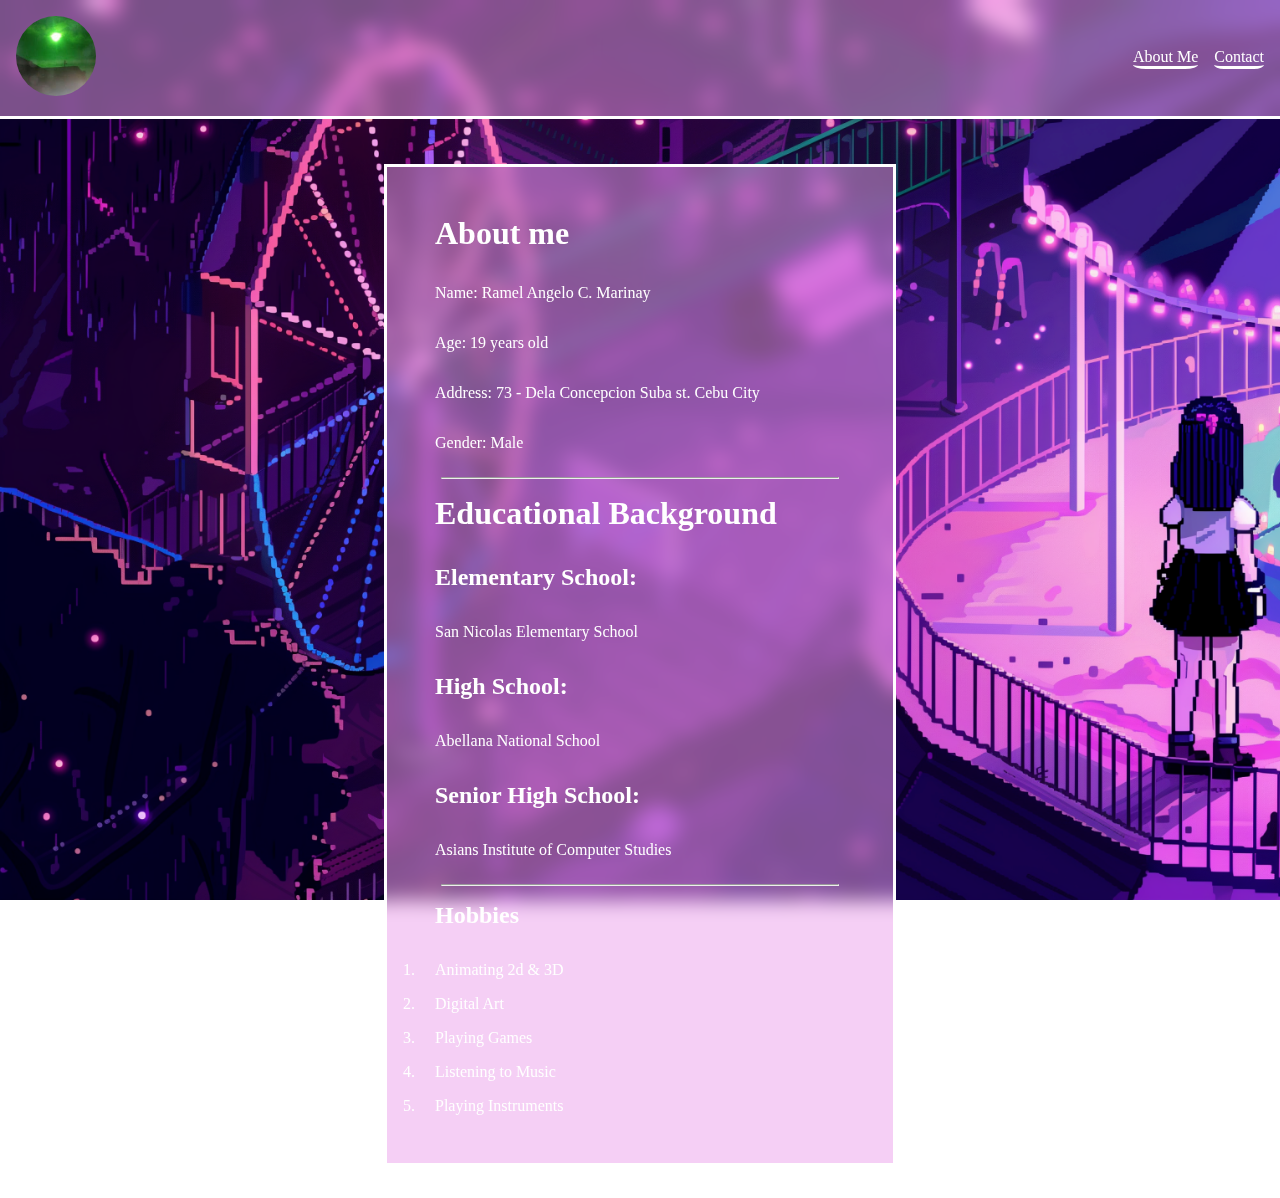
<file: aboutMe.html>
<!DOCTYPE html>
<html lang="en">

<head>
    <meta charset="UTF-8">
    <meta name="viewport" content="width=device-width, initial-scale=1.0">
    <link rel="stylesheet" href="css/navLinks.css">
    <link rel="icon" type="image/x-icon" href="Images/Greensun.ico">
    <title>About Me</title>
</head>

<body background="Background.png">
    <header>
        <a href="index.html"> <img src="Images/Greensun.jpg" alt="Logo"> </a>
        <nav>
            <a href="aboutMe.html">About Me</a>
            <a href="">Contact</a>
        </nav>
    </header>
    <div class="mainInterface">
        <div class="container">
            <div class="myBiography">
                <h1> About me </h1>
                <p>Name: Ramel Angelo C. Marinay</p>
                <p>Age: 19 years old </p>
                <p>Address: 73 - Dela Concepcion Suba st. Cebu City</p>
                <p> Gender: Male </p>
                <hr>

                <h1> Educational Background </h1>
                <h2> Elementary School: </h2>
                <p> San Nicolas Elementary School</p>
                <h2> High School: </h2>
                <p> Abellana National School </p>
                <h2> Senior High School: </h2>
                <p> Asians Institute of Computer Studies </p>

                <hr>
                <h2> Hobbies </h2>
                <ol>
                    <li>
                        <p> Animating 2d & 3D</p>
                    </li>
                    <li>
                        <p> Digital Art </p>
                    </li>
                    <li>
                        <p> Playing Games </p>
                    </li>
                    <li>
                        <p> Listening to Music </p>
                    </li>
                    <li>
                        <p> Playing Instruments </p>
                    </li>
                </ol>

            </div>
        </div>
    </div>
</body>

</html>
</file>
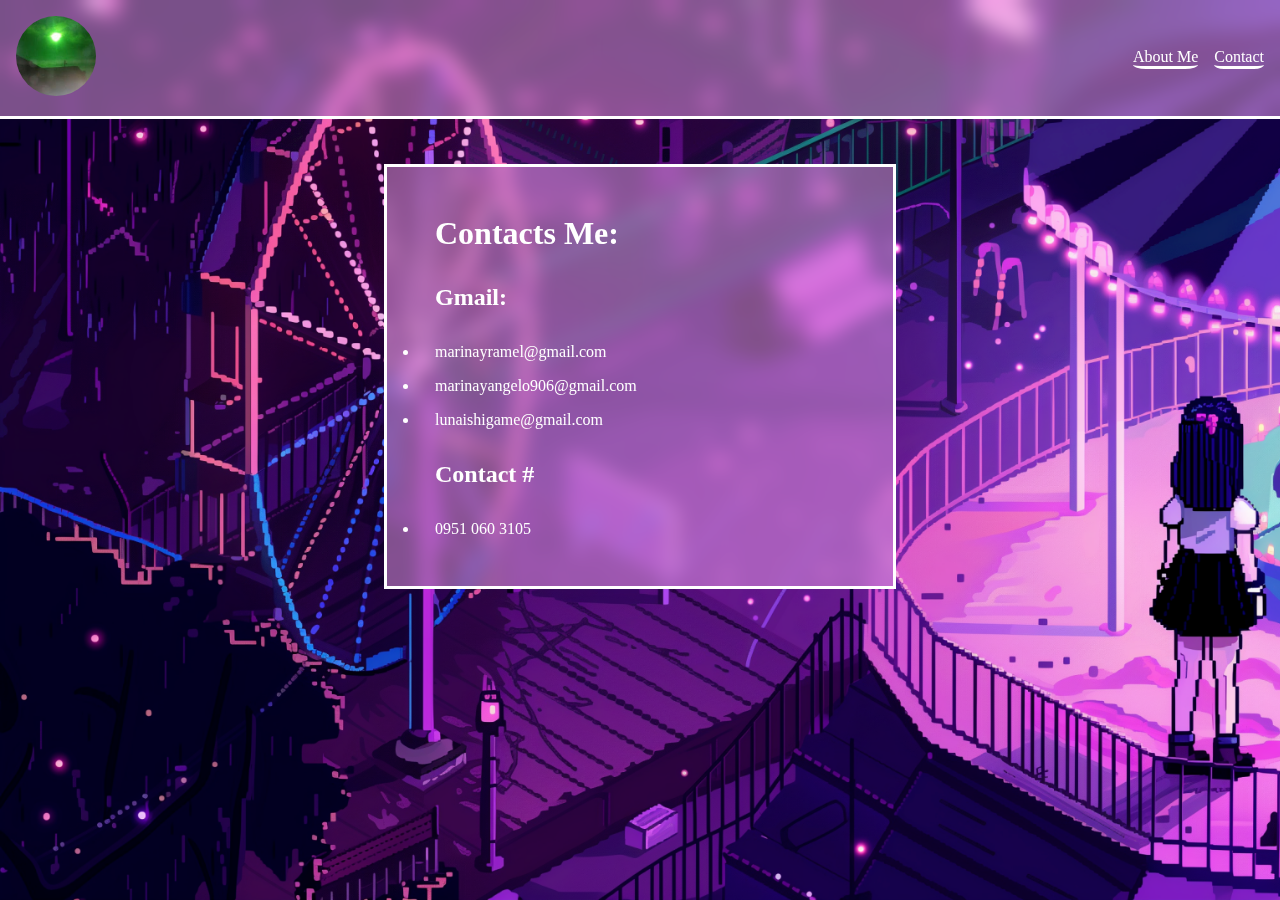
<file: contact.html>
<!DOCTYPE html>
<html lang="en">

<head>
    <meta charset="UTF-8">
    <meta name="viewport" content="width=device-width, initial-scale=1.0">
    <link rel="stylesheet" href="css/navLinks.css">
    <link rel="icon" type="image/x-icon" href="Images/Greensun.ico">
    <title>Contact</title>
</head>

<body background="Background.png">
    <header>
        <a href="index.html"> <img src="Images/Greensun.jpg" alt="Logo"> </a>
        <nav>
            <a href="aboutMe.html">About Me</a>
            <a href="">Contact</a>
        </nav>
    </header>
    <div class="mainInterface">
        <div class="container">
            <div class="myContact">
                <h1>Contacts Me:</h1>
                <h2>Gmail:</h2>
                <ul>
                    <li> <p>marinayramel&commat;gmail.com</p></li>
                    <li> <p>marinayangelo906&commat;gmail.com</p></li>
                    <li> <p>lunaishigame&commat;gmail.com</p></li>
                </ul>
                <h2>Contact &num;</h2>
                <ul>
                    <li><p>0951 060 3105</p></li>
                </ul>
                
               
            </div>
        </div>
    </div>
</body>

</html>
</file>
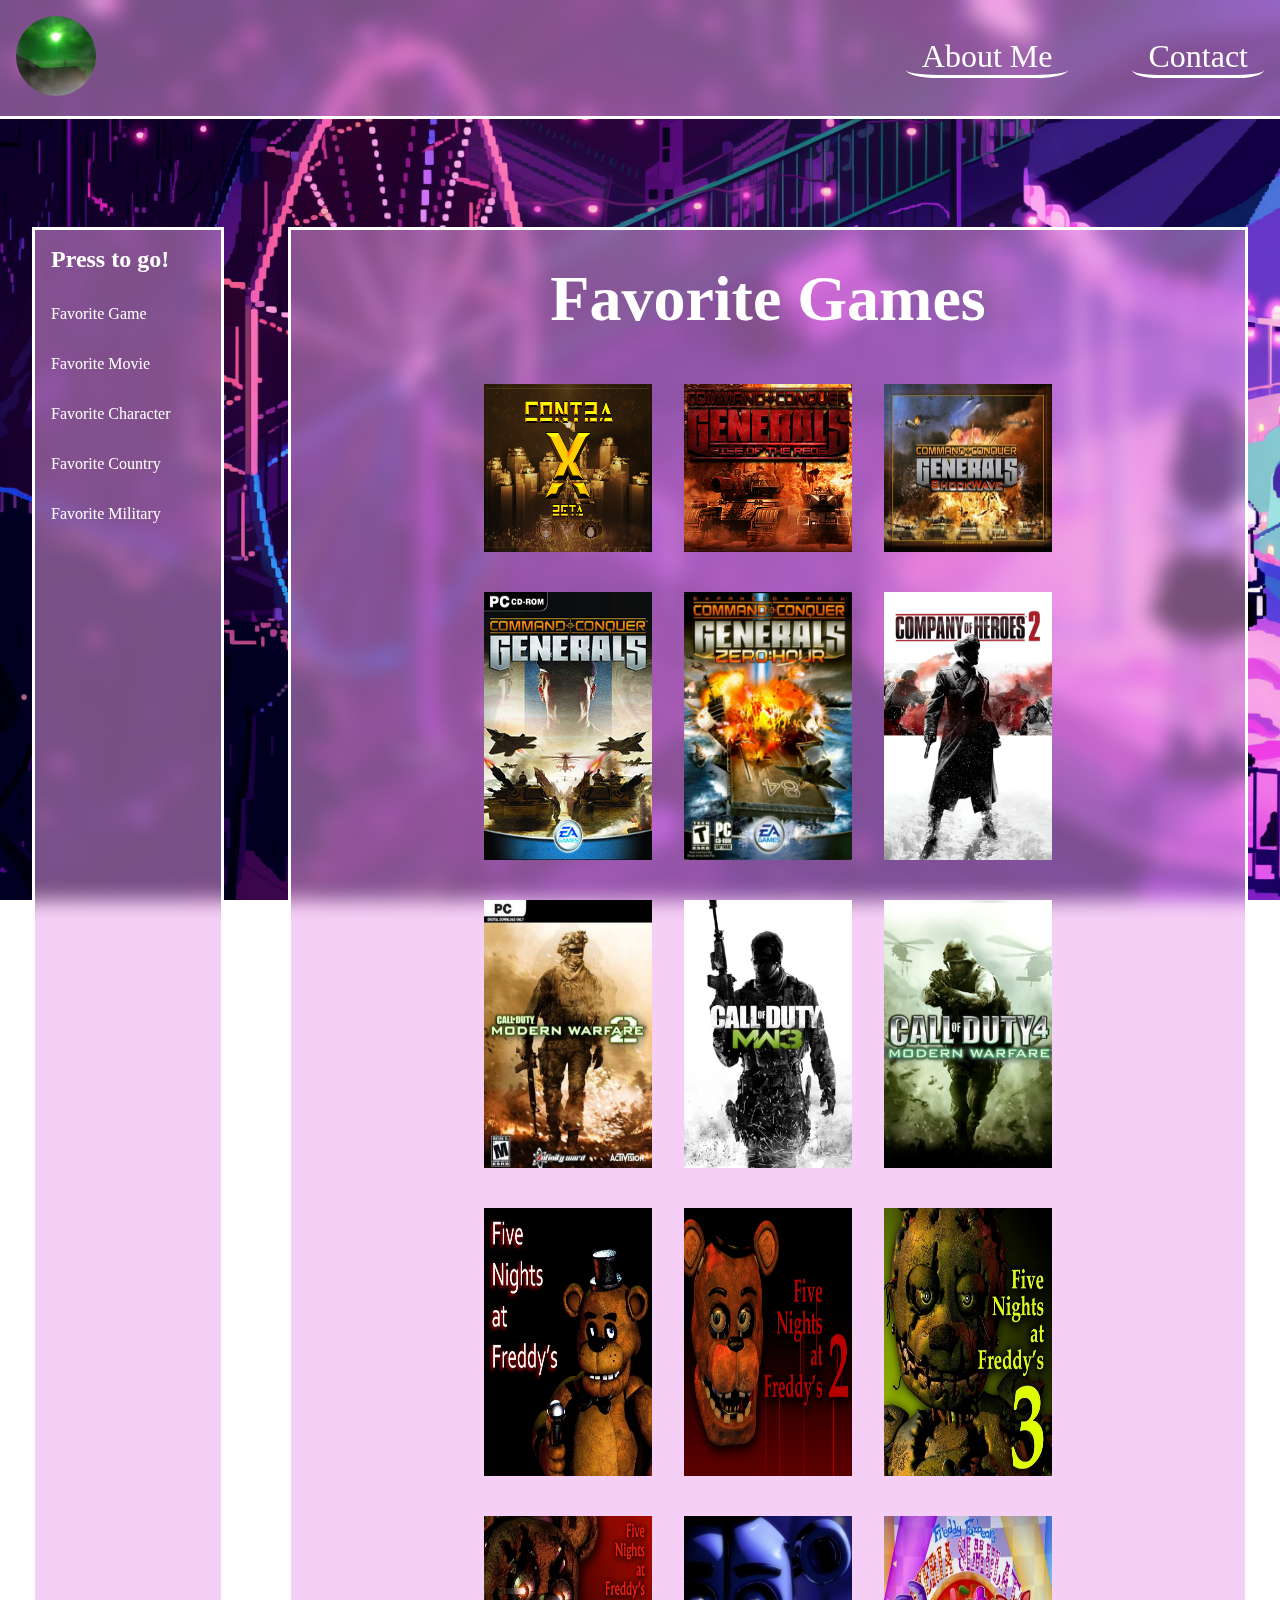
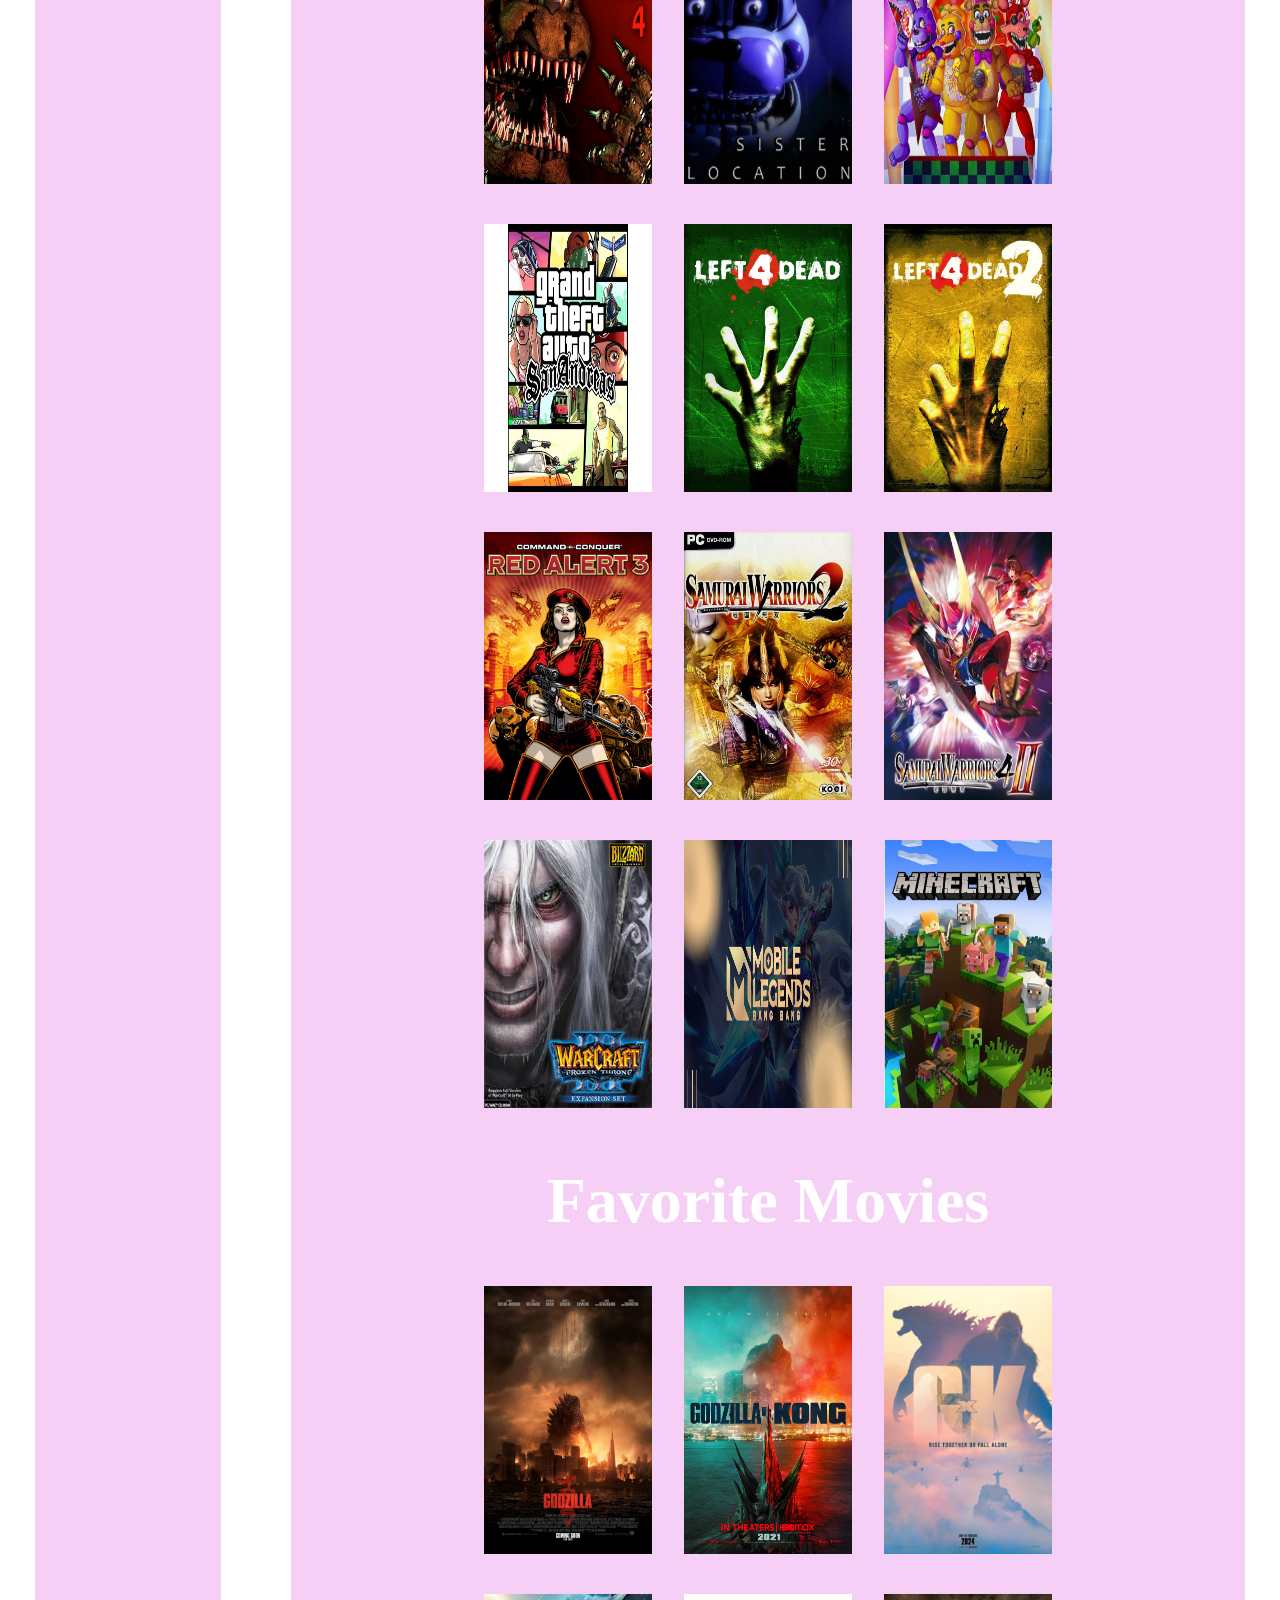
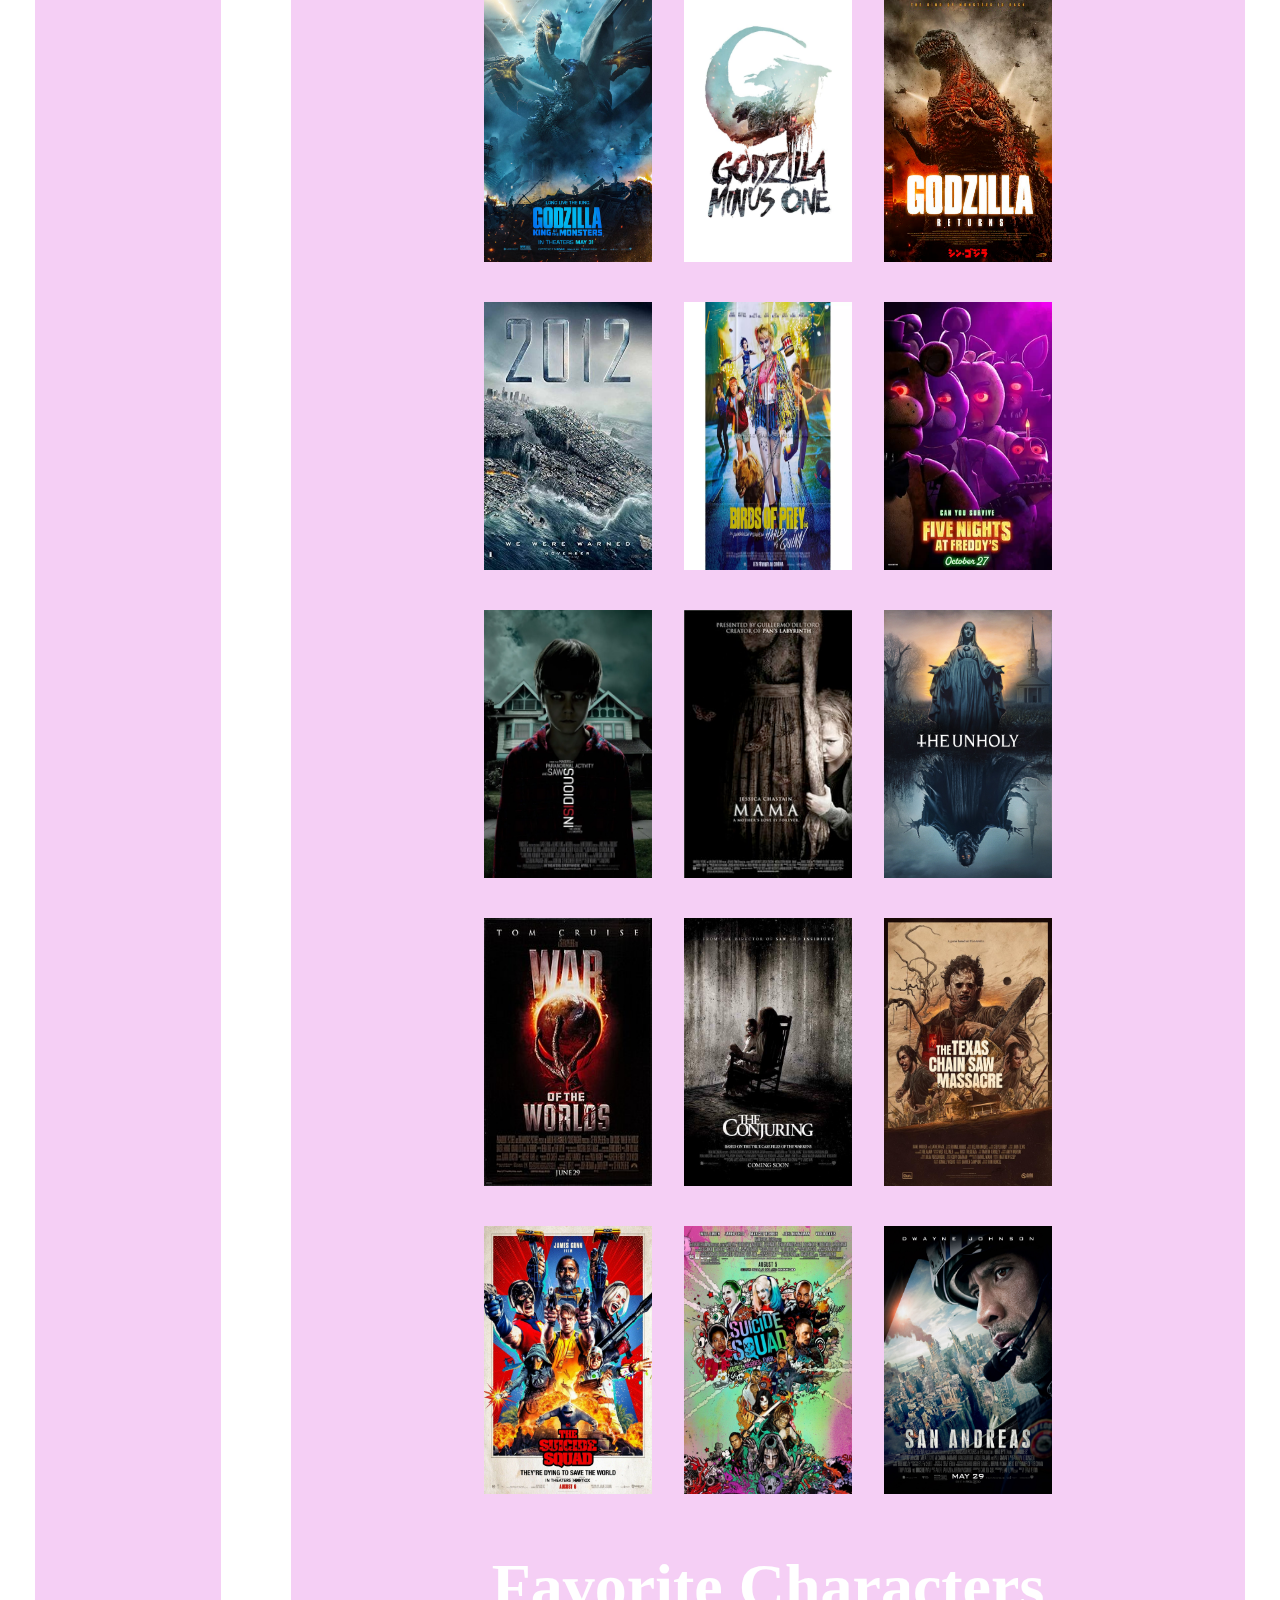
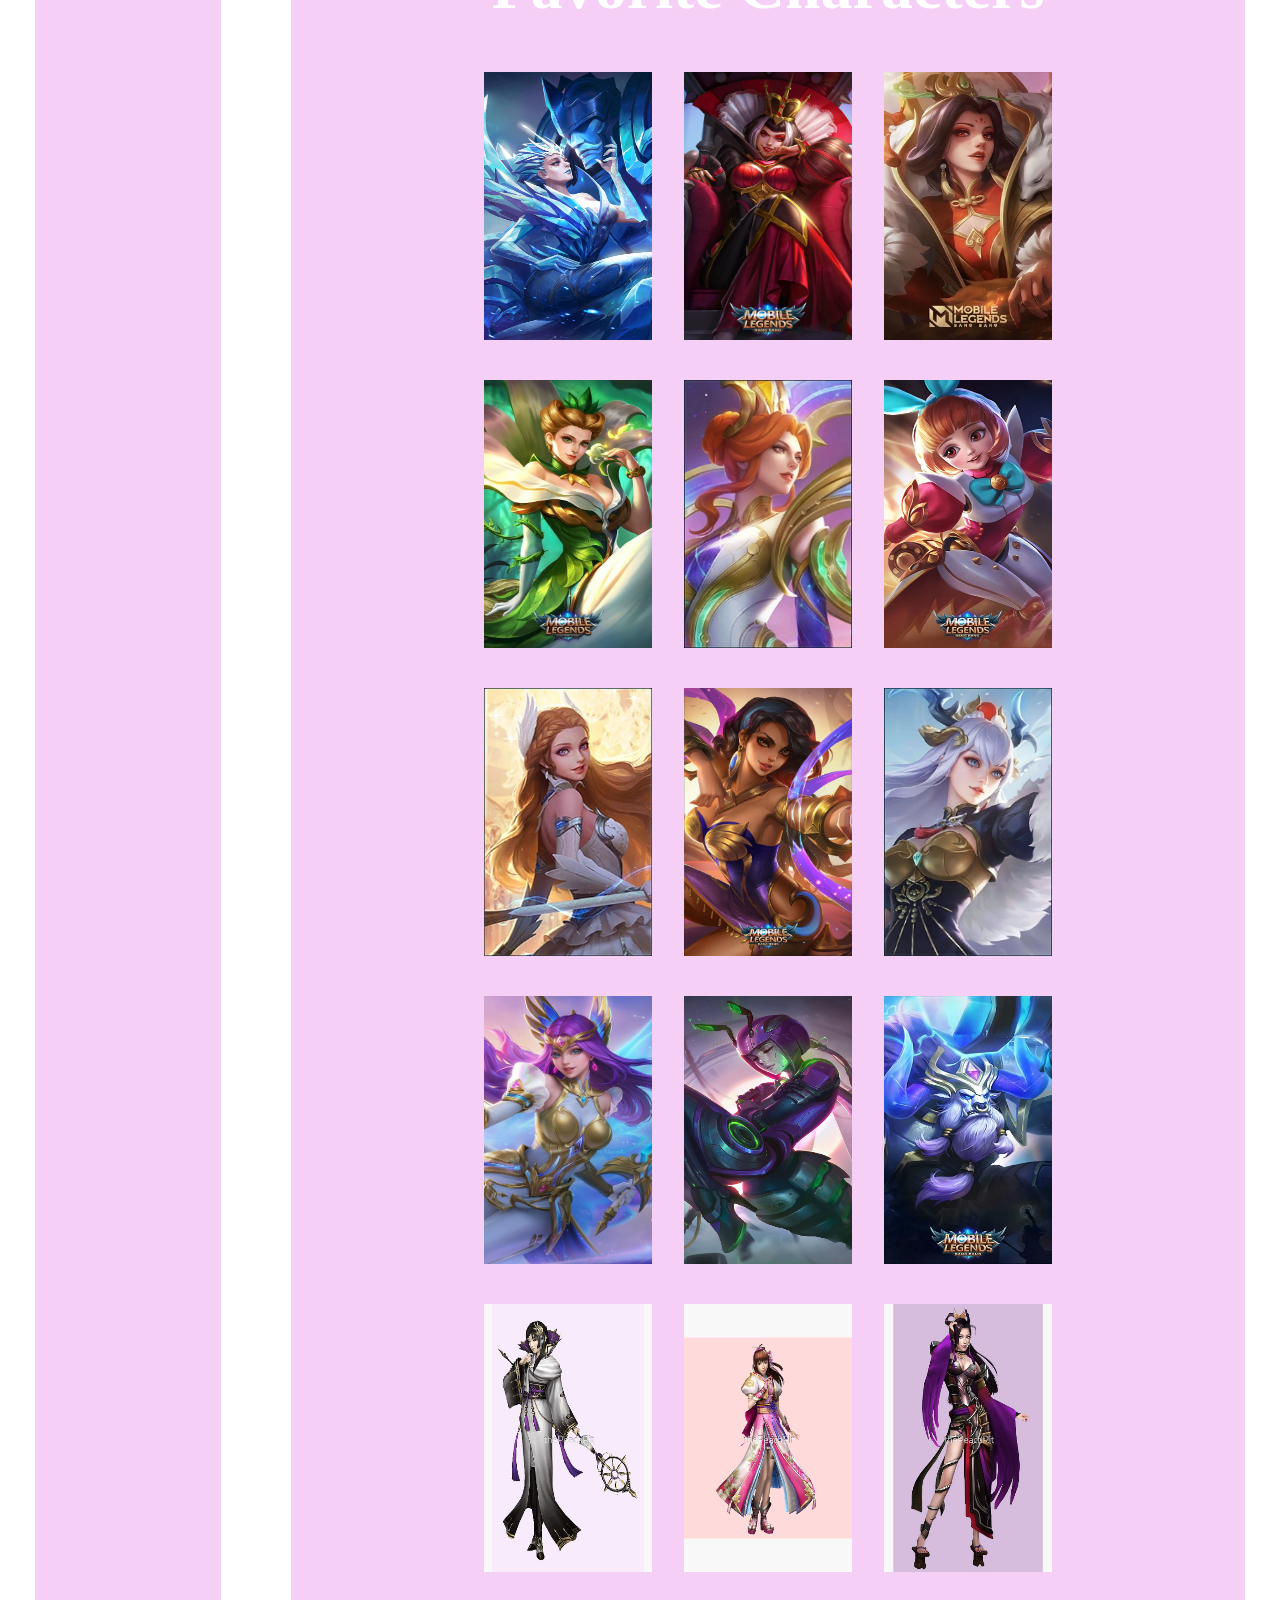
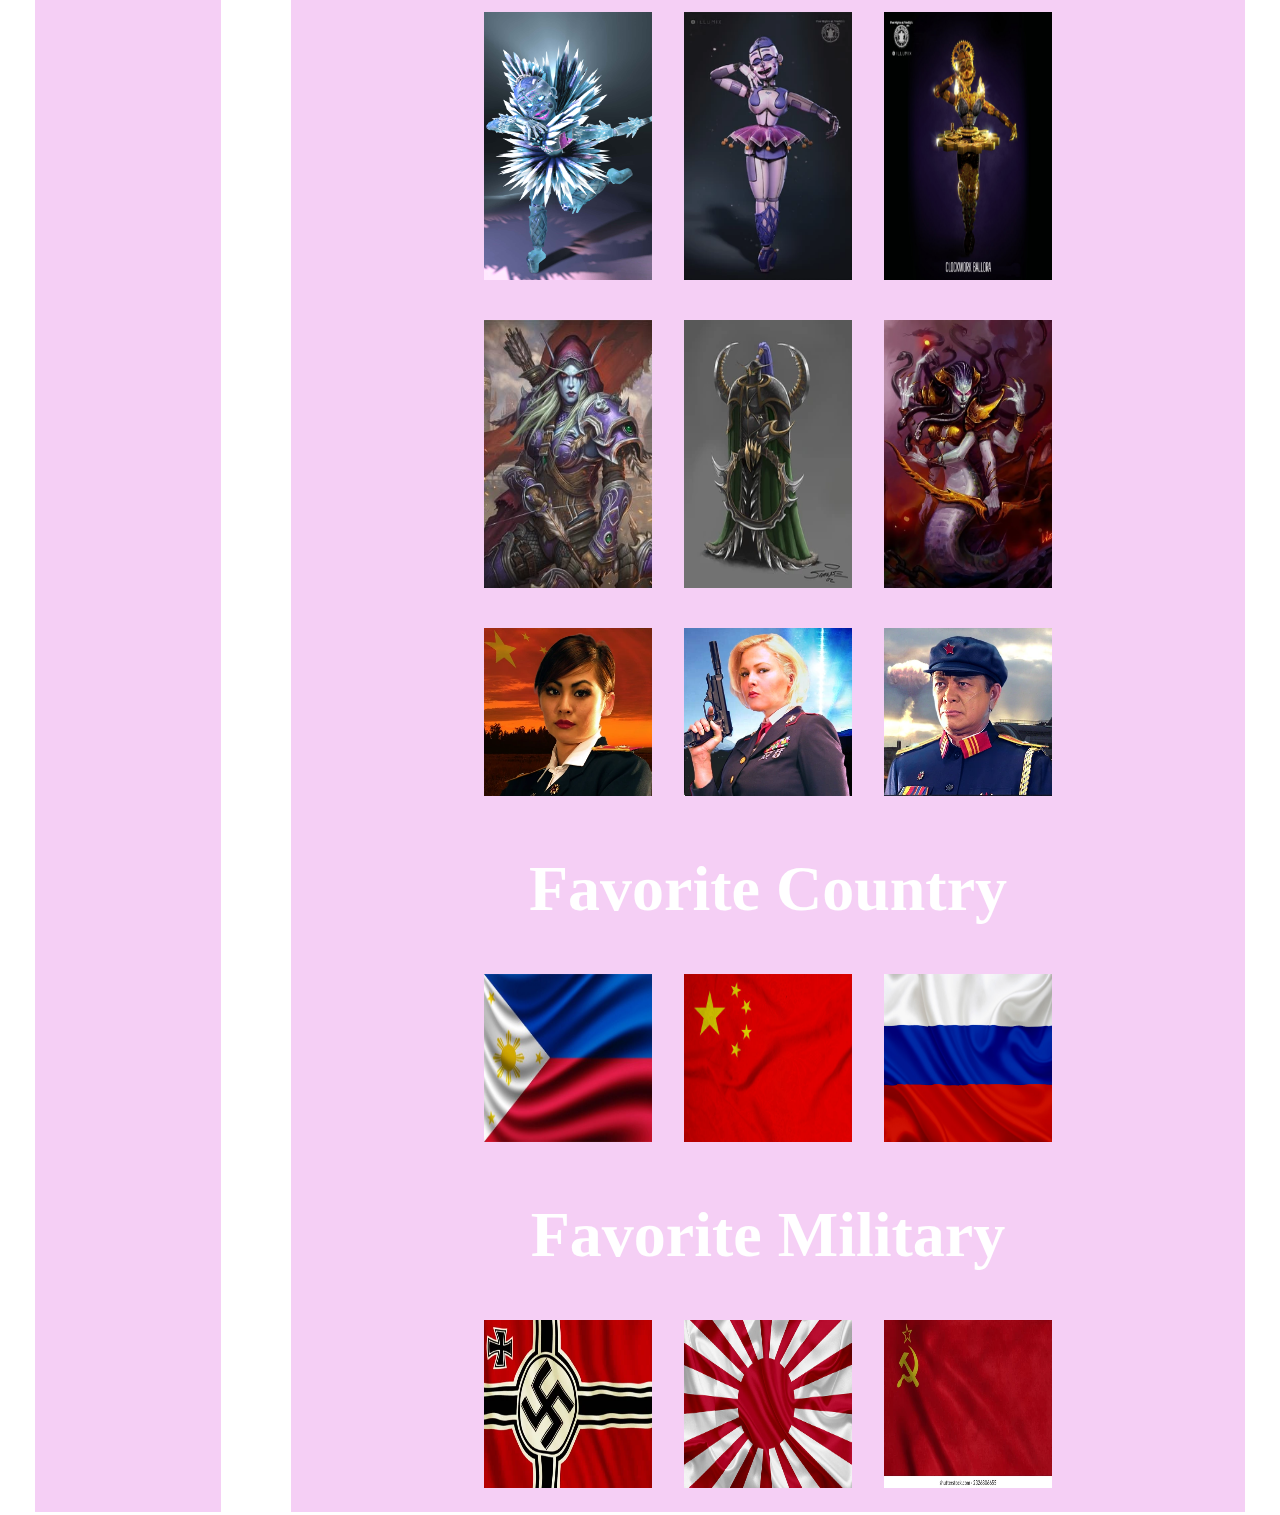
<file: favoritePage.html>
<!DOCTYPE html>
<html lang="en">

<head>
        <meta charset="UTF-8">
        <meta name="viewport" content="width=device-width, initial-scale=1.0">
        <link rel="stylesheet" href="css/favoritePage.css">
        <link rel="icon" type="image/x-icon" href="Images/Greensun.ico">
        <title>Favorite</title>
</head>

<body background="Background.png">
        <header>
                <a href="index.html"> <img src="Images/Greensun.jpg" alt="Logo"> </a>
                <nav>
                        <a href="aboutMe.html">About Me</a>
                        <a href="contact.html">Contact</a>
                </nav>
        </header>
        <div class="interface">
                <div class="container">
                        <div class="stick">
                                <h2> Press to go! </h2>
                                <ol>
                                        <li> <a href="#favGame">Favorite Game </a> </li>
                                        <li> <a href="#favMovie">Favorite Movie </a> </li>
                                        <li> <a href="#favCharacter">Favorite Character </a> </li>
                                        <li> <a href="#favCountry">Favorite Country </a> </li>
                                        <li> <a href="#favMilitary">Favorite Military </a> </li>
                                </ol>
                        </div>
                </div>
                <div class="container2">
                        <h1 id="favGame">Favorite Games</h1>
                        <div class="favGames">
                                <div class="pic">
                                        <a href="https://www.moddb.com/mods/contra"> <img
                                                        src="Images/Games/C&Ccontra.jpg" width="200px" height="200px">
                                        </a>
                                        <a href="https://generalsrotr.fandom.com/wiki/Rise_of_the_Reds_Wiki"> <img
                                                        src="Images/Games/C&Crotr.jpg" width="200px" height="200px">
                                        </a>
                                        <a href="https://www.moddb.com/mods/cc-shockwave"> <img
                                                        src="Images/Games/C&Cshockwave.png" width="200px"
                                                        height="200px"> </a>
                                </div>
                                <div class="pic">
                                        <a href="https://en.wikipedia.org/wiki/Command_%26_Conquer:_Generals"> <img
                                                        src="Images/Games/C&CGenerals.jpg" width="200px" height="300px">
                                        </a>
                                        <a href="https://cnc.fandom.com/wiki/Command_%26_Conquer:_Generals_-_Zero_Hour">
                                                <img src="Images/Games/C&Czh.jpg" width="200px" height="300px"> </a>
                                        <a href="https://en.wikipedia.org/wiki/Company_of_Heroes_2"> <img
                                                        src="Images/Games/COH2.jpg" width="200px" height="300px"> </a>
                                </div>
                                <div class="pic">
                                        <a href="https://en.wikipedia.org/wiki/Call_of_Duty:_Modern_Warfare_2"> <img
                                                        src="Images/Games/CODMW2.jpg" width="200px" height="300px"> </a>
                                        <a href="https://en.wikipedia.org/wiki/Call_of_Duty:_Modern_Warfare_3"> <img
                                                        src="Images/Games/CODMW3.png" width="200px" height="300px"> </a>
                                        <a href="https://en.wikipedia.org/wiki/Call_of_Duty_4:_Modern_Warfare"> <img
                                                        src="Images/Games/CODMW4.jpg" width="200px" height="300px"> </a>
                                </div>
                                <div class="pic">
                                        <a href="https://freddy-fazbears-pizza.fandom.com/wiki/Five_Nights_at_Freddy's">
                                                <img src="Images/Games/FNAF1.jpg" width="200px" height="300px"> </a>
                                        <a
                                                href="https://freddy-fazbears-pizza.fandom.com/wiki/Five_Nights_at_Freddy's_2">
                                                <img src="Images/Games/FNAF2.png" width="200px" height="300px"> </a>
                                        <a
                                                href="https://freddy-fazbears-pizza.fandom.com/wiki/Five_Nights_at_Freddy's_3">
                                                <img src="Images/Games/FNAF3.jpg" width="200px" height="300px"> </a>
                                </div>
                                <div class="pic">
                                        <a
                                                href="https://freddy-fazbears-pizza.fandom.com/wiki/Five_Nights_at_Freddy's_4">
                                                <img src="Images/Games/FNAF$.jpg" width="200px" height="300px"> </a>
                                        <a
                                                href="https://freddy-fazbears-pizza.fandom.com/wiki/Five_Nights_at_Freddy's:_Sister_Location">
                                                <img src="Images/Games/FNAF5.png" width="200px" height="300px"> </a>
                                        <a
                                                href="https://freddy-fazbears-pizza.fandom.com/wiki/Freddy_Fazbear's_Pizzeria_Simulator">
                                                <img src="Images/Games/FNAF6.png" width="200px" height="300px"> </a>
                                </div>
                                <div class="pic">
                                        <a href="https://www.rockstargames.com/games/sanandreas"> <img
                                                        src="Images/Games/GTASA.jpg" width="200px" height="300px"> </a>
                                        <a href="https://left4dead.fandom.com/wiki/Left_4_Dead"> <img
                                                        src="Images/Games/L4D.jpg" width="200px" height="300px"> </a>
                                        <a href="https://left4dead.fandom.com/wiki/Left_4_Dead_2"> <img
                                                        src="Images/Games/L4D2.jpg" width="200px" height="300px"> </a>
                                </div>
                                <div class="pic">
                                        <a
                                                href="https://www.ea.com/games/command-and-conquer/command-and-conquer-red-alert-3">
                                                <img src="Images/Games/RA3.jpg" width="200px" height="300px"> </a>
                                        <a href="https://koei.fandom.com/wiki/Samurai_Warriors_2"> <img
                                                        src="Images/Games/SW2.jpeg" width="200px" height="300px"> </a>
                                        <a href="https://koei.fandom.com/wiki/Samurai_Warriors_4-II"> <img
                                                        src="Images/Games/SW4.jpg" width="200px" height="300px"> </a>
                                </div>
                                <div class="pic">
                                        <a href="https://en.wikipedia.org/wiki/Warcraft_III:_The_Frozen_Throne"> <img
                                                        src="Images/Games/Warcraft3.jpg" width="200px" height="300px">
                                        </a>

                                        <a href="https://mobile-legends.fandom.com/wiki/MLBB_Wiki"> <img
                                                        src="Images/Games/MLBB.png" width="200px" height="300px"> </a>
                                        <a href="https://www.minecraft.net/"> <img src="Images/Games/MC.jpg"
                                                        width="200px" height="300px">
                                        </a>
                                </div>
                        </div>
                        <h1 id="favMovie">Favorite Movies</h1>
                        <div class="favMovie">
                                <div class="pic">
                                        <a href="https://en.wikipedia.org/wiki/Godzilla_(2014_film)"> <img
                                                        src="Images/Movies/Godzilla2014.png" width="200px"
                                                        height="300px"> </a>
                                        <a href="https://en.wikipedia.org/wiki/Godzilla_vs._Kong"> <img
                                                        src="Images/Movies/GodzillaGVK.png" width="200px"
                                                        height="300px"> </a>
                                        <a href="https://en.wikipedia.org/wiki/Godzilla_x_Kong:_The_New_Empire"> <img
                                                        src="Images/Movies/GodzillaGXK.jpg" width="200px"
                                                        height="300px"> </a>
                                </div>
                                <div class="pic">
                                        <a
                                                href="https://en.wikipedia.org/wiki/Godzilla:_King_of_the_Monsters_(2019_film)">
                                                <img src="Images/Movies/GodzillaKOTM.jpg" width="200px" height="300px">
                                        </a>
                                        <a href="https://en.wikipedia.org/wiki/Godzilla_Minus_One"> <img
                                                        src="Images/Movies/GodzillaMO.jpg" width="200px" height="300px">
                                        </a>
                                        <a href="https://en.wikipedia.org/wiki/Shin_Godzilla"> <img
                                                        src="Images/Movies/ShinGodzilla.jpg" width="200px"
                                                        height="300px"> </a>
                                </div>
                                <div class="pic">
                                        <a href="https://en.wikipedia.org/wiki/2012_(film)"> <img
                                                        src="Images/Movies/2012.jpg" width="200px" height="300px"> </a>
                                        <a href="https://en.wikipedia.org/wiki/Birds_of_Prey_(2020_film)"> <img
                                                        src="Images/Movies/BOP.png" width="200px" height="300px"> </a>
                                        <a href="https://en.wikipedia.org/wiki/Five_Nights_at_Freddy's_(film)"> <img
                                                        src="Images/Movies/FNAFMovie.png" width="200px" height="300px">
                                        </a>
                                </div>
                                <div class="pic">
                                        <a href="https://en.wikipedia.org/wiki/Insidious_(film_series)"> <img
                                                        src="Images/Movies/Insidious.png" width="200px" height="300px">
                                        </a>
                                        <a href="https://en.wikipedia.org/wiki/Mama_(2013_film)"> <img
                                                        src="Images/Movies/Mama.jpg" width="200px" height="300px"> </a>
                                        <a href="https://en.wikipedia.org/wiki/The_Unholy_(2021_film)"> <img
                                                        src="Images/Movies/theUnholy.jpg" width="200px" height="300px">
                                        </a>
                                </div>
                                <div class="pic">
                                        <a href="https://en.wikipedia.org/wiki/War_of_the_Worlds_(2005_film)"> <img
                                                        src="Images/Movies/Wotw.jpg" width="200px" height="300px"> </a>
                                        <a href="https://en.wikipedia.org/wiki/The_Conjuring"> <img
                                                        src="Images/Movies/TheConjuring.jpg" width="200px"
                                                        height="300px"> </a>
                                        <a href="https://en.wikipedia.org/wiki/The_Texas_Chain_Saw_Massacre"> <img
                                                        src="Images/Movies/TexasCM.jpg" width="200px" height="300px">
                                        </a>
                                </div>
                                <div class="pic">
                                        <a href="https://en.wikipedia.org/wiki/The_Suicide_Squad_(film)"> <img
                                                        src="Images/Movies/SS2.jpg" width="200px" height="300px"> </a>
                                        <a href="https://en.wikipedia.org/wiki/The_Suicide_Squad_(film)"> <img
                                                        src="Images/Movies/SS.jpg" width="200px" height="300px"> </a>
                                        <a href="https://en.wikipedia.org/wiki/San_Andreas_(film)"> <img
                                                        src="Images/Movies/SA.jpg" width="200px" height="300px"> </a>
                                </div>
                        </div>
                        <h1 id="favCharacter">Favorite Characters</h1>
                        <div class="favCharacter">
                                <div class="pic">
                                        <a href="https://mobile-legends.fandom.com/wiki/Aurora/History"> <img
                                                        src="Images/Characters/Aurora.png" width="200px" height="300px">
                                        </a>
                                        <a href="https://mobile-legends.fandom.com/wiki/Aurora/Cosmetics"> <img
                                                        src="Images/Characters/AuroraHeartbreak.jpg" width="200px"
                                                        height="300px"> </a>
                                        <a href="https://mobile-legends.fandom.com/wiki/Aurora/Cosmetics"> <img
                                                        src="Images/Characters/AuroraLunar.png" width="200px"
                                                        height="300px"> </a>
                                </div>
                                <div class="pic">
                                        <a href="https://mobile-legends.fandom.com/wiki/Aurora/Cosmetics"> <img
                                                        src="Images/Characters/AuroraNt.jpg" width="200px"
                                                        height="300px"> </a>
                                        <a href="https://mobile-legends.fandom.com/wiki/Aurora/Cosmetics"> <img
                                                        src="Images/Characters/AuroraZodiac.png" width="200px"
                                                        height="300px"> </a>
                                        <a href="https://mobile-legends.fandom.com/wiki/Angela"> <img
                                                        src="Images/Characters/Angela.jpg" width="200px" height="300px">
                                        </a>
                                </div>
                                <div class="pic">
                                        <a href="https://mobile-legends.fandom.com/wiki/Odette"> <img
                                                        src="Images/Characters/Odette.png" width="200px" height="300px">
                                        </a>
                                        <a href="https://mobile-legends.fandom.com/wiki/Esmeralda"> <img
                                                        src="Images/Characters/esmeralda.jpg" width="200px"
                                                        height="300px"> </a>
                                        <a href="https://mobile-legends.fandom.com/wiki/Odette/Cosmetics"> <img
                                                        src="Images/Characters/odette create skin.png" width="200px"
                                                        height="300px"> </a>
                                </div>
                                <div class="pic">
                                        <a href="https://mobile-legends.fandom.com/wiki/Odette/Cosmetics"> <img
                                                        src="Images/Characters/Odette Zodiac.jpg" width="200px"
                                                        height="300px"> </a>
                                        <a href="https://mobile-legends.fandom.com/wiki/V.E.N.O.M."> <img
                                                        src="Images/Characters/Venom Angela.jpg" width="200px"
                                                        height="300px"> </a>
                                        <a href="https://mobile-legends.fandom.com/wiki/Minotaur/Cosmetics"> <img
                                                        src="Images/Characters/minotaur zodiac.jpg" width="200px"
                                                        height="300px"> </a>
                                </div>
                                <div class="pic">
                                        <a href="https://koei.fandom.com/wiki/Aya"> <img src="Images/Characters/aya.jpg"
                                                        width="200px" height="300px"> </a>
                                        <a href="https://koei.fandom.com/wiki/Oichi"> <img
                                                        src="Images/Characters/Oichi.png" width="200px" height="300px">
                                        </a>
                                        <a href="https://koei.fandom.com/wiki/N%C5%8D"> <img
                                                        src="Images/Characters/NoOda.jpg" width="200px" height="300px">
                                        </a>
                                </div>
                                <div class="pic">
                                        <a href="https://fnaf-ar.fandom.com/wiki/Arctic_Ballora"> <img
                                                        src="Images/Characters/ArticBallora.jpg" width="200px"
                                                        height="300px"> </a>
                                        <a
                                                href="https://five-nights-at-freddys-ar-special-delivery-wiki.fandom.com/wiki/Ballora">
                                                <img src="Images/Characters/Ballora.png" width="200px" height="300px">
                                        </a>
                                        <a href="https://triple-a-fazbear.fandom.com/wiki/Ballora"> <img
                                                        src="Images/Characters/BAlloracw.jpg" width="200px"
                                                        height="300px"> </a>
                                </div>
                                <div class="pic">
                                        <a href="https://wowpedia.fandom.com/wiki/Sylvanas_Windrunner"> <img
                                                        src="Images/Characters/sylvana.jpg" width="200px"
                                                        height="300px"> </a>
                                        <a href="https://wowpedia.fandom.com/wiki/Maiev_(Warcraft_III)"> <img
                                                        src="Images/Characters/maiev.png" width="200px" height="300px">
                                        </a>
                                        <a href="https://wowpedia.fandom.com/wiki/Lady_Vashj_(Warcraft_III)"> <img
                                                        src="Images/Characters/Lady_Vashj.png" width="200px"
                                                        height="300px"> </a>
                                </div>
                                <div class="pic">
                                        <a
                                                href="https://zerohourcontra.fandom.com/wiki/General_%22Tigress%22_Leiong_Leang">
                                                <img src="Images/Characters/Leang_Contra.png" width="200px"
                                                        height="200px"> </a>
                                        <a href="https://zerohourcontra.fandom.com/wiki/General_Alexis_Alexander"> <img
                                                        src="Images/Characters/GenZH_Alexis_Alexander.png" width="200px"
                                                        height="200px"> </a>
                                        <a href="https://zerohourcontra.fandom.com/wiki/General_Tsing_Shi_Tao"> <img
                                                        src="Images/Characters/GenZH_Tao_Mugshot.png" width="200px"
                                                        height="200px"> </a>
                                </div>
                        </div>
                        <h1 id="favCountry"> Favorite Country </h1>
                        <div class="pic">
                                <a href="https://en.wikipedia.org/wiki/Philippines"> <img
                                                src="Images/Country/Philippines.jpg" width="200px" height="200px"> </a>
                                <a href="https://en.wikipedia.org/wiki/China"> <img src="Images/Country/China.jpg"
                                                width="200px" height="200px">
                                </a>
                                <a href="https://en.wikipedia.org/wiki/Russia"> <img src="Images/Country/Russia.jpg"
                                                width="200px" height="200px">
                                </a>
                        </div>
                        <h1 id="favMilitary">Favorite Military</h1>
                        <div class="favMilitary">
                                <div class="pic">
                                        <a href="https://en.wikipedia.org/wiki/Nazi_Germany"> <img
                                                        src="Images/Country/Nazi.png" width="200px" height="200px"> </a>
                                        <a href="https://en.wikipedia.org/wiki/Rising_Sun_Flag"> <img
                                                        src="Images/Country/RisingSun.jpg" width="200px" height="200px">
                                        </a>
                                        <a href="https://en.wikipedia.org/wiki/Soviet_Union"> <img
                                                        src="Images/Country/USSR.png" width="200px" height="200px"> </a>
                                </div>
                        </div>
                </div>
        </div>

</body>

</html>
</file>
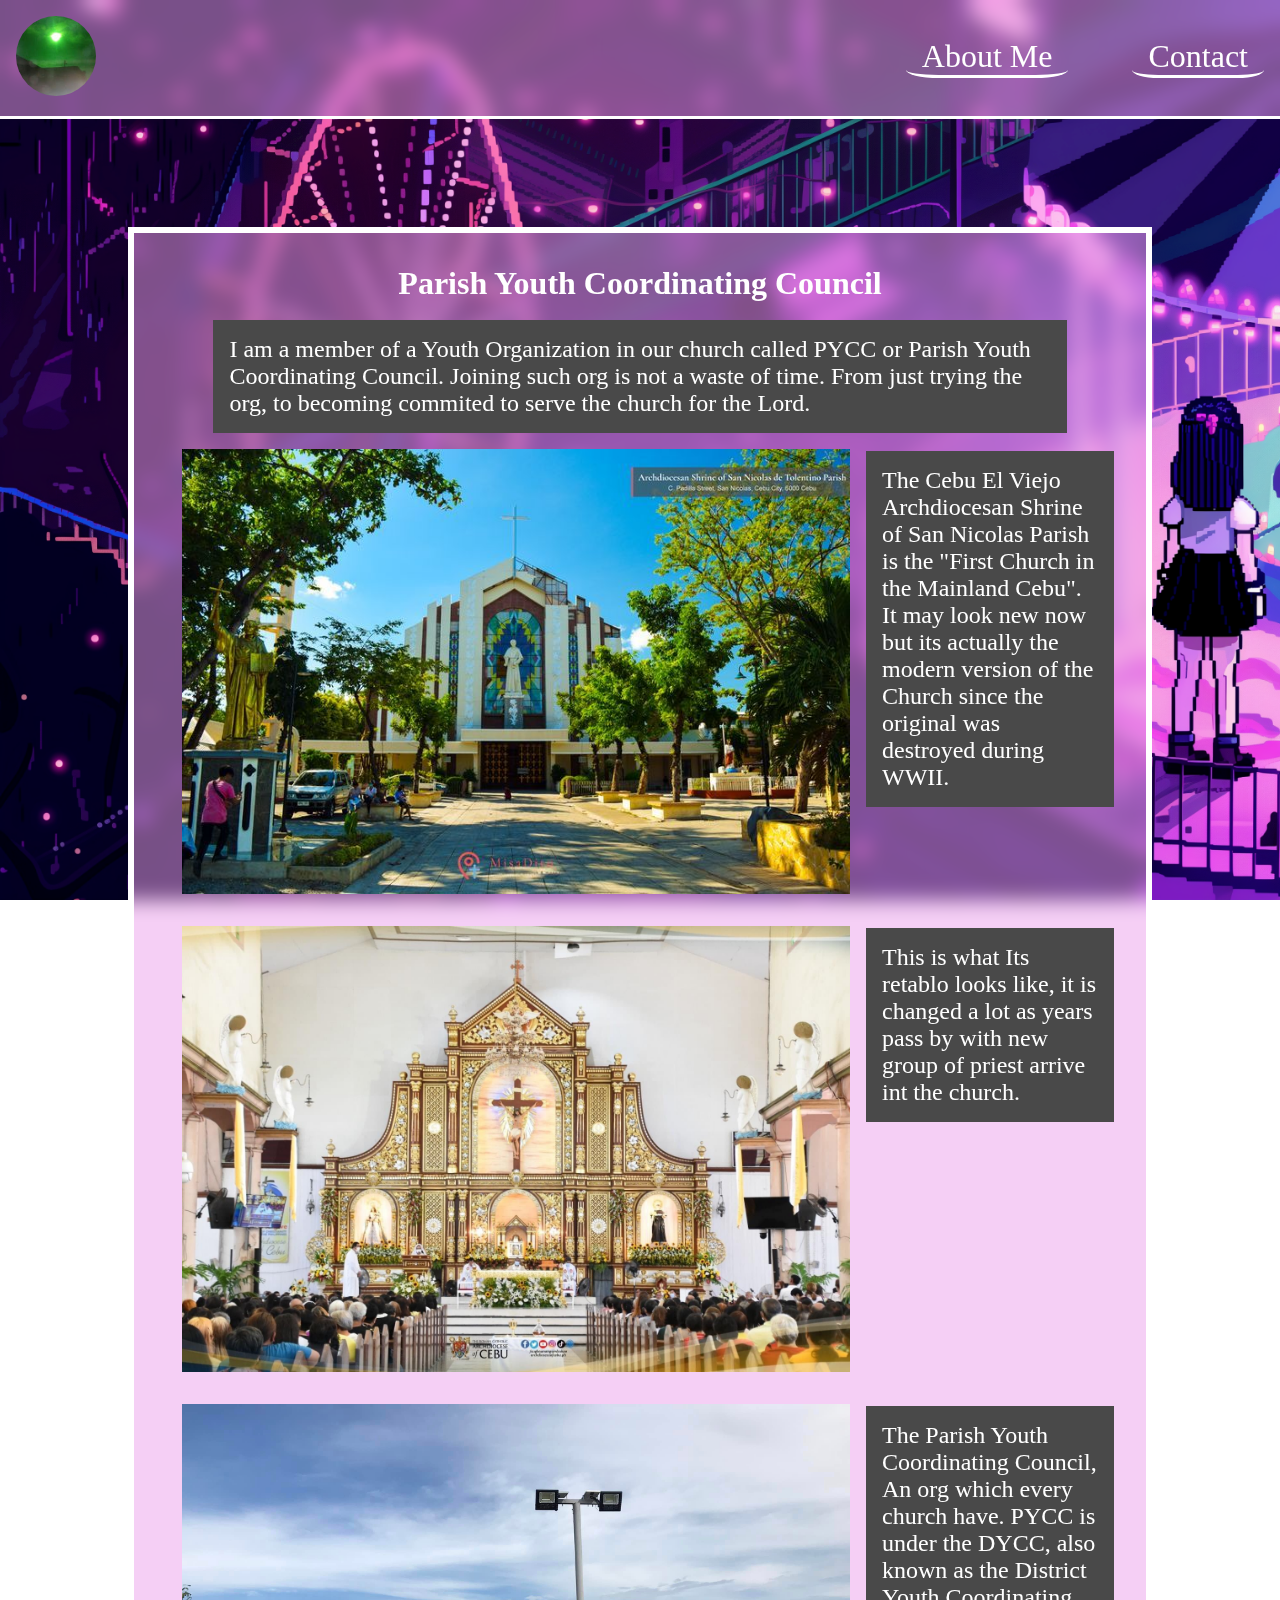
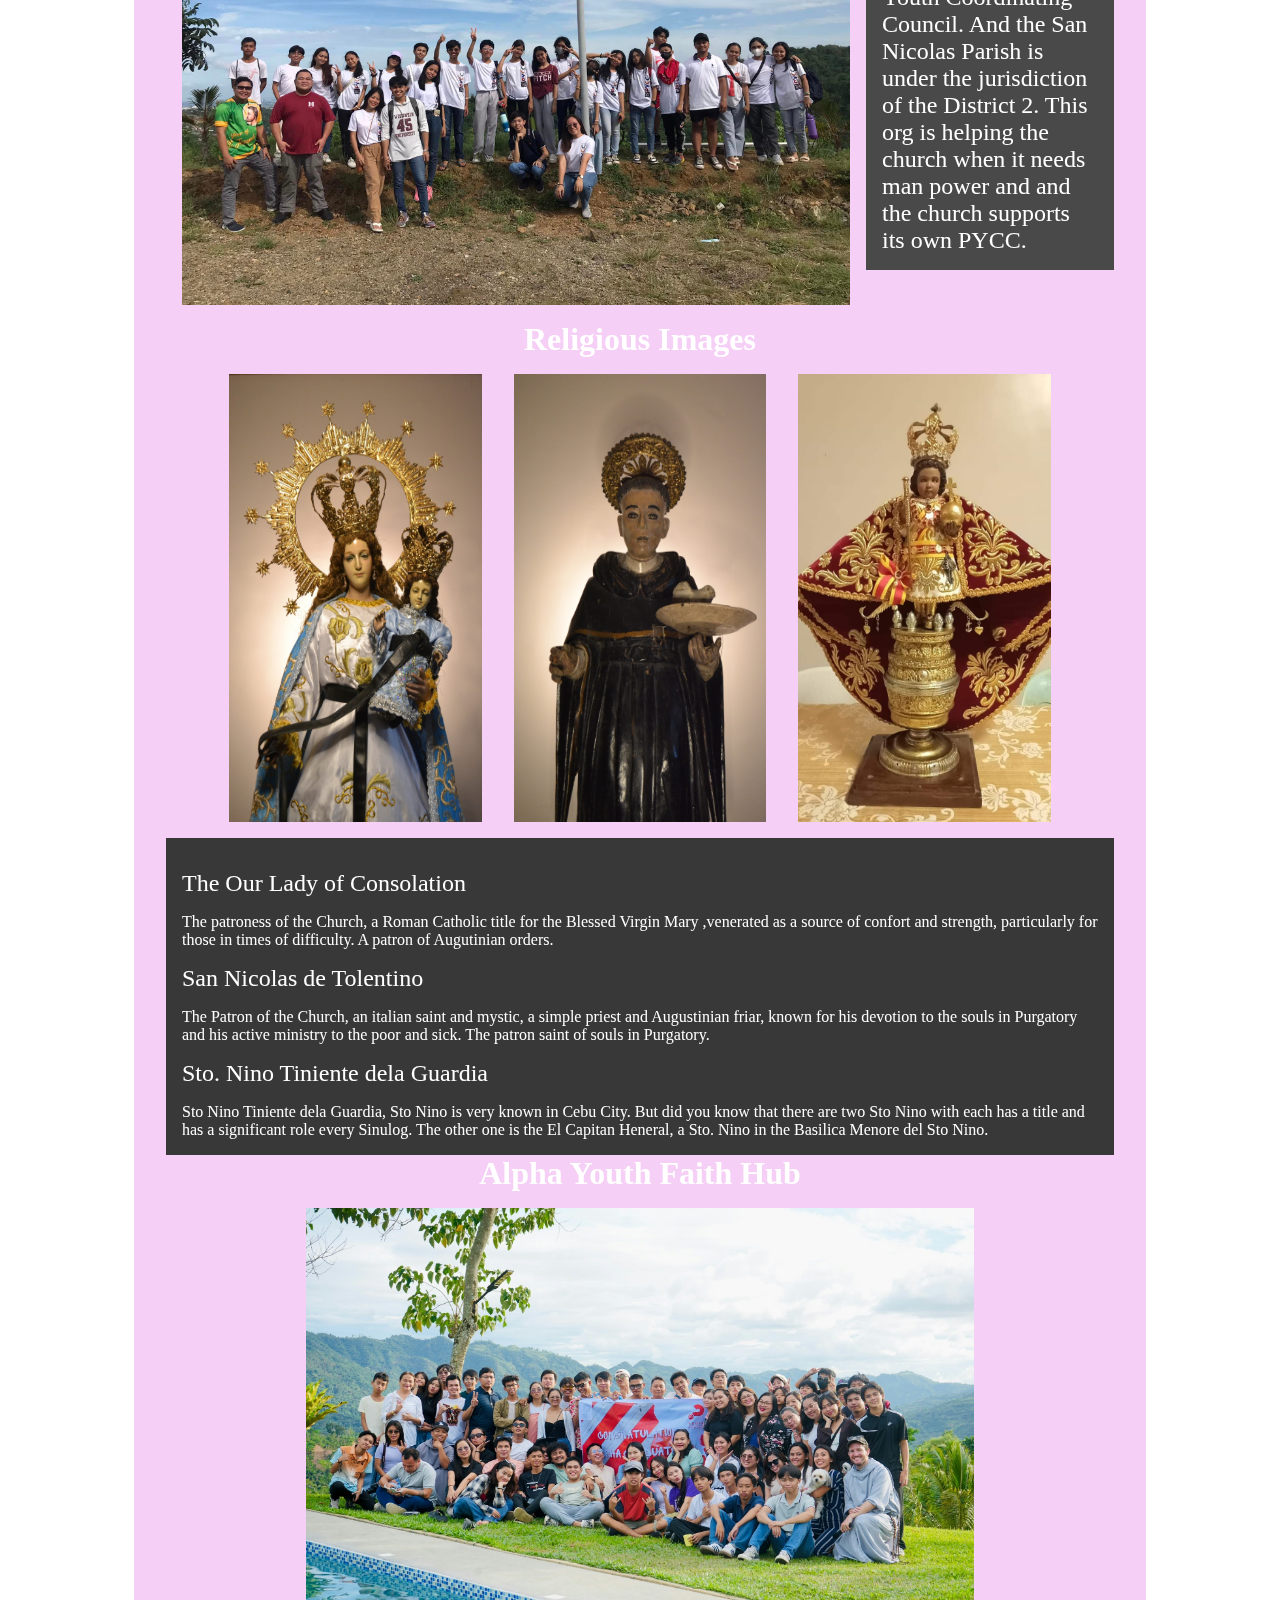
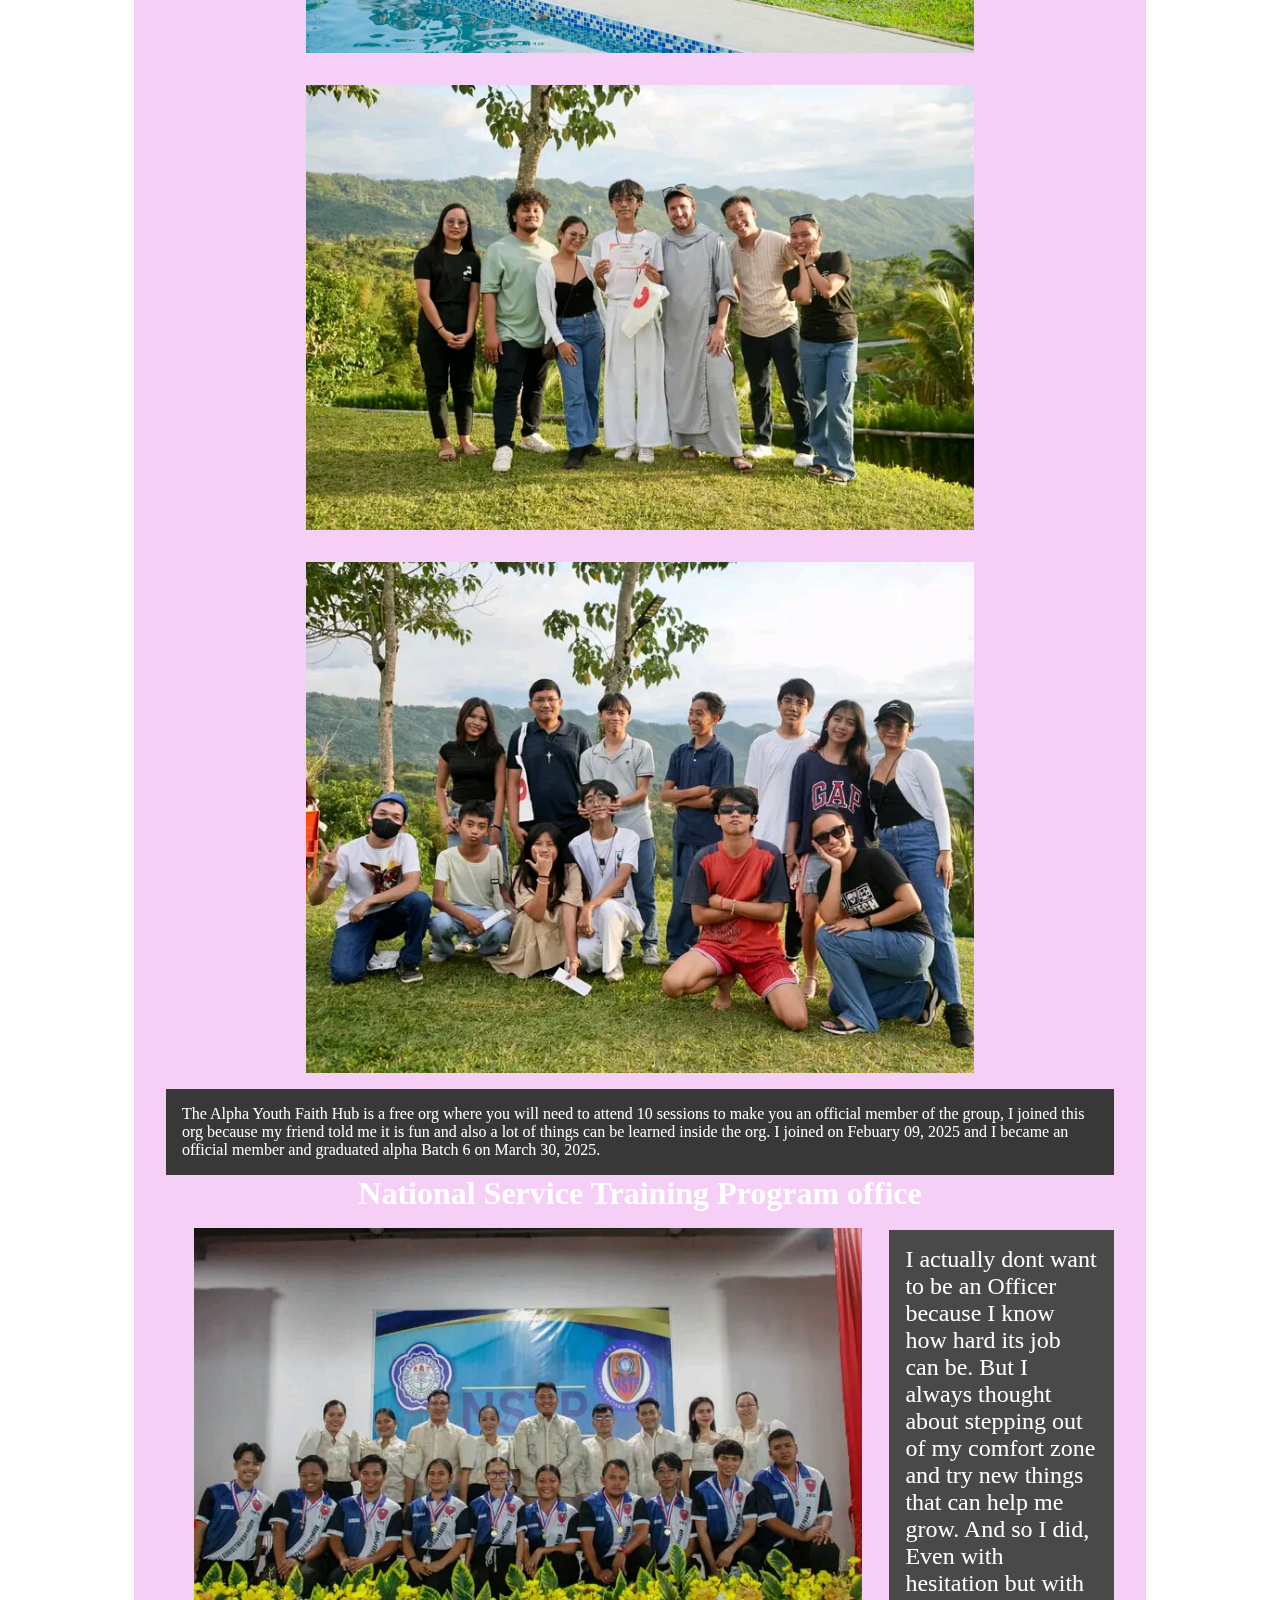
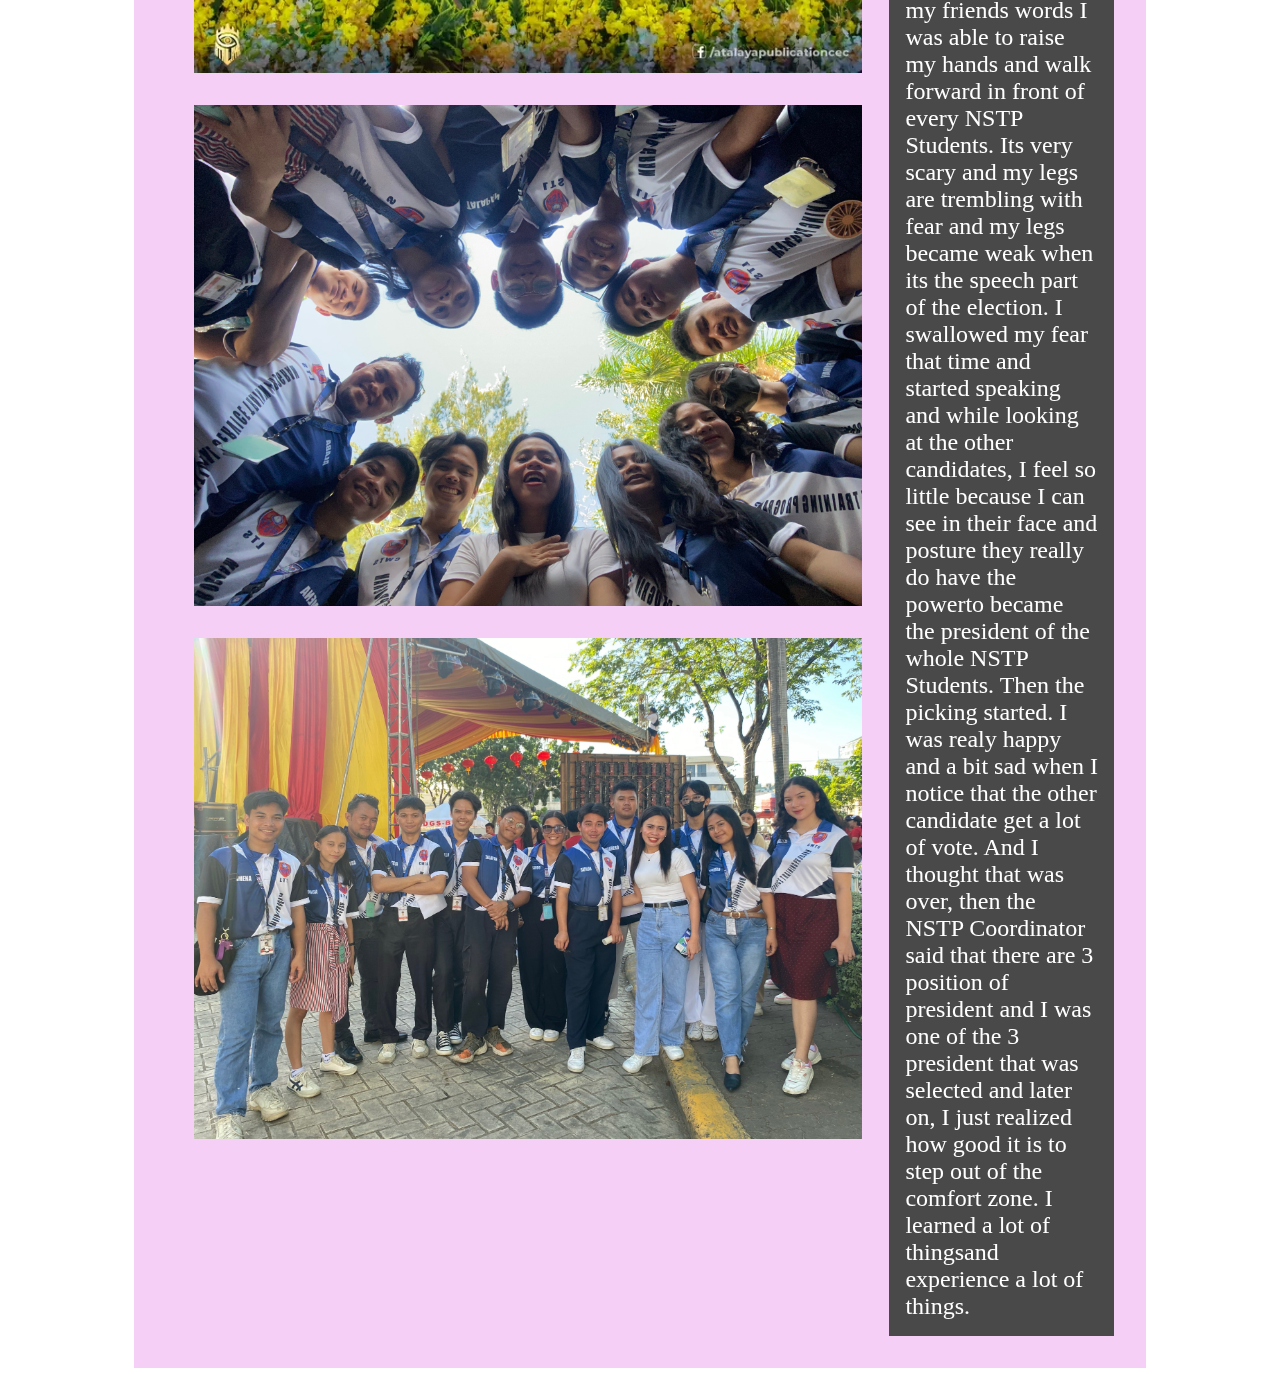
<file: myInterest.html>
<!DOCTYPE html>
<html lang="en">

<head>
    <meta charset="UTF-8">
    <meta name="viewport" content="width=device-width, initial-scale=1.0">
    <link rel="stylesheet" href="css/myInterest.css">
    <link rel="icon" type="image/x-icon" href="Images/Greensun.ico">
    <title>Interest</title>
</head>

<body background="Background.png">
    <header>
        <a href="index.html"> <img src="Images/Greensun.jpg" alt="Logo"> </a>
        <nav>
            <a href="aboutMe.html">About Me</a>
            <a href="contact.html">Contact</a>
        </nav>
    </header>

    <div class="interface">
        <div class="container">
            <div class="organization">
                <h1>Parish Youth Coordinating Council</h1>
                <div class="pycc1">
                <p>I am a member of a Youth Organization in our church called PYCC or Parish Youth Coordinating Council.
                    Joining such org is not a waste of time. From just trying the org, to becoming commited to serve the
                    church for the Lord.
                </p>
            </div>
                <div class="pycc">
                    <div class="group">
                        <img src="Images/ChurchPic/ChurchFront.jpg" alt="Front of the Church">

                        <p>The Cebu El Viejo Archdiocesan Shrine of San Nicolas Parish is the &QUOT;First Church in the
                            Mainland
                            Cebu&QUOT;. It may look new now but its actually the modern version of the Church since the
                            original was
                            destroyed during WWII.
                        </p>
                    </div>
                    <div class="group">
                        <img src="Images/ChurchPic/ChurchInside.jpg" alt="Inside the Church">
                        <p>This is what Its retablo looks like, it is changed a lot as years pass by with new group of
                            priest arrive int the church.</p>

                    </div>
                    <div class="group">
                        <img src="Images/ChurchPic/PYCCPic.jpg" alt="PYCC">
                        <p>The Parish Youth Coordinating Council, An org which every church have. PYCC is under the
                            DYCC, also known as the District
                            Youth Coordinating Council. And the San Nicolas Parish is under the jurisdiction of the
                            District 2. This org is helping the
                            church when it needs man power and and the church supports its own PYCC.
                        </p>
                    </div>
                </div>


                <h1>Religious Images</h1>
                <div class="images">
                    <img src="Images/ChurchPic/BirhensaConsolacion.jpg" alt="Birhen sa Consolacion">
                    <img src="Images/ChurchPic/SanNicolas.jpg" alt="San Nicolas de Tolentino">
                    <img src="Images/ChurchPic/stoNino.jpg" alt="El Tiniente dela Guardia">
                </div>
                <div class="imagesDesc">
                    <dl>
                        <dt>The Our Lady of Consolation</dt>
                        <dd>The patroness of the Church, a Roman Catholic title for the Blessed Virgin Mary
                            ,venerated as a source of confort and strength, particularly for those in times of
                            difficulty.
                            A patron of Augutinian orders.
                        </dd>
                        <dt>San Nicolas de Tolentino</dt>
                        <dd>The Patron of the Church, an italian saint and mystic, a simple priest and Augustinian
                            friar,
                            known for his devotion to the souls in Purgatory and his active ministry to the poor and
                            sick. The patron
                            saint of souls in Purgatory.
                        </dd>
                        <dt>Sto. Nino Tiniente dela Guardia</dt>
                        <dd>Sto Nino Tiniente dela Guardia, Sto Nino is very known in Cebu City. But did you know that
                            there are
                            two Sto Nino with each has a title and has a significant role every Sinulog. The other one
                            is the El Capitan
                            Heneral, a Sto. Nino in the Basilica Menore del Sto Nino.
                        </dd>
                    </dl>
                </div>

                <h1>Alpha Youth Faith Hub</h1>
                <div class="alpha">
                    <img src="Images/AlphaYouthFaithHub/FB_IMG_17434014255598695.jpg" alt="Batch 6 Alpha">
                    <img src="Images/AlphaYouthFaithHub/FB_IMG_17434265212640659.jpg" alt="ME">
                    <img src="Images/AlphaYouthFaithHub/FB_IMG_17434265504294258.jpg" alt="Group 6">
                </div>

                <div class="alphaDesc">
                    <p>The Alpha Youth Faith Hub is a free org where you will need to attend 10 sessions
                        to make you an official member of the group, I joined this org because my friend told me
                        it is fun and also a lot of things can be learned inside the org. I joined on Febuary 09, 2025
                        and I became
                        an official member and graduated alpha Batch 6 on March 30, 2025.
                    </p>
                </div>

                <h1>National Service Training Program office</h1>
                <div class="group">
                    <div class="nstp">
                        <img src="Images/NSTP/FB_IMG_17426484104875421.jpg" alt="">
                        <img src="Images/NSTP/received_1325582885250240.jpeg" alt="">
                        <img src="Images/NSTP/received_636441985628906.jpeg" alt="">
                    </div>
                    <div class="nstpDesc">
                        I actually dont want to be an Officer because I know how hard its job can be.
                        But I always thought about stepping out of my comfort zone and try new things that can
                        help me grow. And so I did, Even with hesitation but with my friends words I was able to raise
                        my hands
                        and walk forward in front of every NSTP Students. Its very scary and my legs are trembling with
                        fear and
                        my legs became weak when its the speech part of the election. I swallowed my fear that time and
                        started
                        speaking and while looking at the other candidates, I feel so little because I can see in their
                        face and posture
                        they really do have the powerto became the president of the whole NSTP Students. Then the
                        picking started.
                        I was realy happy and a bit sad when I notice that the other candidate get a lot of vote. And I
                        thought that was over,
                        then the NSTP Coordinator said that there are 3 position of president and I was one of the 3
                        president that was selected and
                        later on, I just realized how good it is to step out of the comfort zone. I learned a lot of
                        thingsand experience a lot of things.
                    </div>
                </div>

            </div>
        </div>
    </div>
    </div>
</body>

</html>
</file>
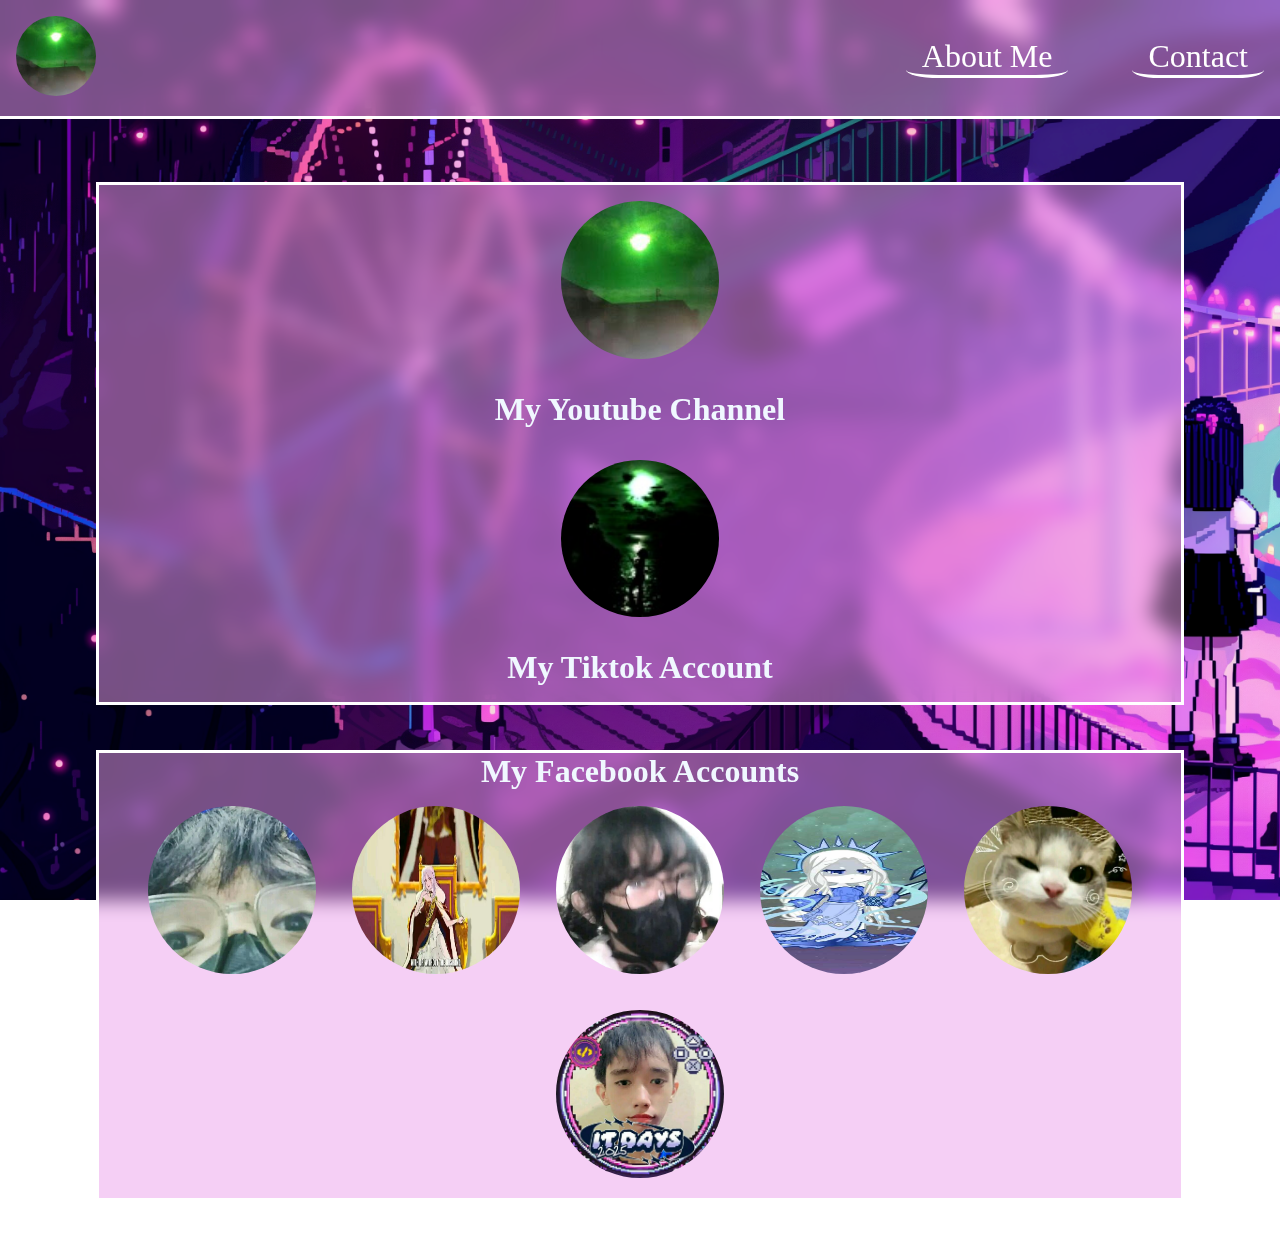
<file: socMedPage.html>
<!DOCTYPE html>
<html lang="en">
<head>
    <meta charset="UTF-8">
    <meta name="viewport" content="width=device-width, initial-scale=1.0">
    <link rel="stylesheet" href="css/socMedPage.css">
    <link rel="icon" type="image/x-icon" href="Images/Greensun.ico">
    <title>Social Media</title>
</head>
<body background="Background.png">
    <header>
        <a href="index.html"> <img src="Images/Greensun.jpg" alt="Logo"> </a>
        <nav>
            <a href="aboutMe.html">About Me</a>
            <a href="contact.html">Contact</a>
        </nav>
    </header>
    <div class="interface">
        <div class="container">
                <a href="https://youtube.com/@greensun1352?si=tnGM2GP2RcLCR-HZ"> <img src="Images/Greensun.jpg" > </a>
                <h1>My Youtube Channel </h1>
                <a href="https://www.tiktok.com/@green_sunanimatesyt?is_from_webapp=1&sender_device=pc"> <img src="Images/TiktokAccount.jpeg" > </a>
            <h1> My Tiktok Account </h1>
        </div>
        <div class="container2">
            <h1>My Facebook Accounts</h1>
            <div class="fbAccounts">
                <a href="https://www.facebook.com/share/boeeUcMRmUPJd3Xc/?mibextid=qi2Omg"><img src="Images/fbProfile/bomrian.jpg" width="200px" height="200px"></a>
                <a href="https://www.facebook.com/share/WQ4TEFSvQ6W139rt/?mibextid=qi2Omg"><img src="Images/fbProfile/Luna.jpg" width="200px" height="200px"></a>
                <a href="https://www.facebook.com/share/DMmrZMEjB6umVoBN/?mibextid=qi2Omg"><img src="Images/fbProfile/Oichi.jpg" width="200px" height="200px"></a>
                <a href="https://www.facebook.com/share/BZyBtyvpxYdxtTfy/?mibextid=qi2Omg"><img src="Images/fbProfile/Olivia.jpg" width="200px" height="200px"></a>
                <a href="https://www.facebook.com/share/6QEydVbLRas1ACax/?mibextid=qi2Omg"><img src="Images/fbProfile/download.jpg" width="200px" height="200px"></a>
                <a href="https://www.facebook.com/profile.php?id=61570148709667"><img src="Images/fbProfile/mainay.jpg" width="200px" height="200px"></a>
        </div>
    </div>
        
    </div>
</body>
</html>
</file>
<file: css/navLinks.css>
* {
    margin: 0;
    padding: 0;
    box-sizing: border-box;
}

body {
    background-repeat: no-repeat;
    background-size: cover;
    background-attachment: fixed;
}

header {
    display: flex;
    justify-content: space-between;
    width: 100%;
    position: sticky;
    top: 0;
    padding: 1rem;
    border-bottom: solid white;
    backdrop-filter: blur(10px);
    background-color: rgba(235, 160, 235, .5);
    overflow: hidden;
    z-index: 99;
}

header a img {
    border-radius: 100%;
    width: 5rem;
    height: auto;
}

nav  {
    text-align: center;
    display: flex;
    justify-content: space-evenly;
    align-items: center;
    color: white;
}

nav a {
    text-decoration: none;
    margin-left: 1rem;
    color: white;
    border-bottom: solid white;
    border-bottom-left-radius: 20%;
    border-bottom-right-radius: 20%;
    transition: .5s;
}

h1, h2, p {
    margin: 1rem;
}

nav a:hover {
    background: white;
    color: black;
}

.container {
    margin-top: 5vh;
    backdrop-filter: blur(10px);
    background-color: rgba(235, 160, 235, .5);
}

.container {
    width: 40%;
    margin-left: auto;
    margin-right: auto;
    margin-bottom: 2rem;
}

hr {
    margin-top: 1vh;
    width: 90%;
    margin-left: auto;
    margin-right: auto;
}

.myBiography, .myContact {
    display: flex;
    justify-content: center;
    align-items: flex-start;
    flex-direction: column;
    color: white;
    border: solid white;
    padding: 2rem;
}



@media (min-width: 768px) and (max-width: 1024px) {

}

@media (max-width: 767px) {
    header a img {
width:3rem;
    }

    .container {
        width: 80%;
    }

    h1 {
        font-size:1.5rem;
    }

    h2 {
        font-size:1rem;
    }

    p {
        font-size: .9rem;
    }
}
</file>
<file: css/favoritePage.css>
* {
    margin: 0;
    padding: 0;
    box-sizing: border-box;
}

html{
    scroll-padding-top: 120px;
}

body {
    background-repeat: no-repeat;
    background-size: cover;
    background-attachment: fixed;
}

header {
    display: flex;
    justify-content: space-between;
    width: 100%;
    position: sticky;
    top: 0;
    padding: 1rem;
    border-bottom: solid white;
    backdrop-filter: blur(10px);
    background-color: rgba(235, 160, 235, .5);
    overflow: hidden;
    z-index: 99;
}

header a img {
    border-radius: 100%;
    width: 5rem;
    height: auto;
}

nav  {
    text-align: center;
    display: flex;
    justify-content: space-evenly;
    align-items: center;
    color: white;
}

nav a {
    text-decoration: none;
    margin-left: 4rem;
    font-size:2rem;
    padding:1rem;
    padding-bottom:0;
    padding-top:0;
    color: white;
    border-bottom: solid white;
    border-bottom-left-radius: 20%;
    border-bottom-right-radius: 20%;
    transition: .5s;
}

nav a:hover {
    background: white;
    color: black;
    border-top-right-radius: 50%;
    border-top-left-radius: 50%;
}

/* Styling content Starts here*/

.interface {
    display: flex;
    justify-content: center;
    margin-top:7vh;
    flex-direction: row;
}

.container, .container2 {
    margin-top: 5vh;
    border: solid white;
    backdrop-filter: blur(10px);
    background-color: rgba(235, 160, 235, .5);
}

.container { 
    width: 15%;
    height:auto;
    margin-left: auto;
    margin-right: auto;
    color:white;
    
}

.container a {
    color:white;
    text-decoration:none;
    transition:.5s;
}

.container a:hover {
    color:rgb(7, 0, 6);
    border-radius:50%;
    background:rgb(243, 198, 243);
}

.stick {
    position: sticky;
    top: 120px;
}

.container h2, li {
    display: flex;
    justify-content: flex-start;
    padding:1rem;
}

.container2 {
    width: 75%;
    margin-left: auto;
    margin-right: auto;
    text-align:center;
    font-size: 2rem;
}

.container2 h1 {
    color:white;
    padding:2rem;
}


.pic {
    display: flex;
    justify-content: center;
}

.pic img {
    padding: 1rem;
    transition:.5s;
}

.pic img:hover {
    padding: 1.5rem;
}
@media (min-width: 768px) and (max-width: 1024px) {
    
}
@media (max-width: 767px) {

    header a img {
        width:3rem;
            }
            nav a {
                margin-left: 1rem;
                font-size: 1rem;
            }
    .interface {
        flex-direction:column;
    }

    .container {
        width:80%;
    }

    .container2 {
        width:80%;
    }

    .container2 h1 {
        font-size: 2rem;
    }

    .pic img {
        width:100px;
        height:130px;
    }
}
</file>
<file: css/myInterest.css>
* {
    margin: 0;
    padding: 0;
    box-sizing: border-box;
}

body {
    background-repeat: no-repeat;
    background-size: cover;
    background-attachment: fixed;
}

header {
    display: flex;
    justify-content: space-between;
    width: 100%;
    position: sticky;
    top: 0;
    padding: 1rem;
    border-bottom: solid white;
    backdrop-filter: blur(10px);
    background-color: rgba(235, 160, 235, .5);
    overflow: hidden;
    z-index: 99;
}

header a img {
    border-radius: 100%;
    width: 5rem;
    height: auto;
}

nav {
    text-align: center;
    display: flex;
    justify-content: space-evenly;
    align-items: center;
    color: white;
}

nav a {
    text-decoration: none;
    margin-left: 4rem;
    font-size: 2rem;
    padding: 1rem;
    padding-bottom: 0;
    padding-top: 0;
    color: white;
    border-bottom: solid white;
    border-bottom-left-radius: 20%;
    border-bottom-right-radius: 20%;
    transition: .5s;
}

nav a:hover {
    background: white;
    color: black;
    border-top-right-radius: 50%;
    border-top-left-radius: 50%;
}

/*Start of the Content Styling*/

.interface {
    display: flex;
    justify-content: center;
    margin-top: 7vh;
    flex-direction: column;
}

.container {
    margin-top: 5vh;
    border: solid white;
    backdrop-filter: blur(10px);
    background-color: rgba(235, 160, 235, .5);
}



.container {
    width: 80%;
    margin-left: auto;
    margin-right: auto;
}

.organization {
    display: flex;
    justify-content: center;
    align-items: center;
    flex-direction: column;
    color: white;
    border: solid white;
    padding: 2rem;
    text-align: center;
}


.images {
    display: flex;
    justify-content: center;
    align-items: center;
    flex-direction: row;
}

.images img {
    width: 30%;
    height: 30rem;
    padding: 1rem;
}

.pycc,
.alpha,
.nstp {
    display: flex;
    justify-content: center;
    align-items: center;
    flex-direction: column;
    width: 100%;
    margin-left: auto;
    margin-right: auto;
}

.group {
    display: flex;
    justify-content: center;
    align-items: flex-start;
    flex-direction: row;
}

.pycc img,
.alpha img,
.nstp img {
    padding: 1rem;
    width: 700px;
    transition: .5s;
}

.imagesDesc,
.alphaDesc {
    text-align: start;
    padding: 1rem;
    background: rgb(56, 56, 56);
}

.imagesDesc dt {
    font-size: 1.5rem;
    margin-bottom: 1rem;
    margin-top: 1rem;
}

.pycc1 {
    text-align: start;
    padding: 1rem;
    background-color: rgb(73, 73, 73);
    width: 90%;
    height: auto;
    margin-top: 2vh;
    font-size: 1.5rem;
}

.pycc p,
.alpha p,
.images p,
.nstp p,
.nstpDesc {
    text-align: start;
    padding: 1rem;
    background-color: rgb(73, 73, 73);
    width: 30%;
    height: 100%;
    margin-top: 2vh;
    font-size: 1.5rem;
}

@media (min-width: 768px) and (max-width: 1024px) {

    .pycc,
    .alpha,
    .images,
    .nstp {
        flex-direction: row;
        width: 100%;
        margin-left: auto;
        margin-right: auto;
    }

    .title {
        width: 88%;
        font-size: 1rem;
    }

    .pycc img,
    .alpha img,
    .images img,
    .nstp img {
        padding: 1rem;
        width: 12rem;
        transition: .5s;
    }

    .pycc img:hover,
    .alpha img:hover,
    .images img:hover,
    .nstp img:hover {
        padding: 2rem;

    }
}

@media (max-width: 767px) {

    header a img {
        width: 3rem;
    }

    nav a {
        margin-left: 1rem;
        font-size: 1rem;
    }

    .organization h1 {
        font-size: 1.5rem;
        margin: 1rem;
    }

    .pycc,
    .alpha,
    .images,
    .nstp {
        flex-direction: column;
    }

    .pycc img,
    .alpha img,
    .nstp img {
        padding: 1rem;
        width: 250px;
        transition: .5s;
    }

    .pycc p,
    .alpha p,
    .images p,
    .nstp p,
    .nstpDesc,
    .pycc1 {
        width: 90%;
        margin-top: 0;
        margin-left: auto;
        margin-right: auto;
        font-size: 1rem;
    }

    .images img {
        width: 90%;
        height: auto;
    }

    .group {
        flex-direction: column;
    }

}
</file>
<file: css/socMedPage.css>
* {
    margin: 0;
    padding: 0;
    box-sizing: border-box;
}

body {
    background-repeat: no-repeat;
    background-size: cover;
    background-attachment: fixed;
}

header {
    display: flex;
    justify-content: space-between;
    width: 100%;
    position: sticky;
    top: 0;
    padding: 1rem;
    border-bottom: solid white;
    backdrop-filter: blur(10px);
    background-color: rgba(235, 160, 235, .5);
    overflow: hidden;
    z-index: 99;
}

header a img {
    border-radius: 100%;
    width: 5rem;
    height: auto;
}

nav  {
    text-align: center;
    display: flex;
    justify-content: space-evenly;
    align-items: center;
    color: white;
}

nav a {
    text-decoration: none;
    margin-left: 4rem;
    font-size:2rem;
    padding:1rem;
    padding-bottom:0;
    padding-top:0;
    color: white;
    border-bottom: solid white;
    border-bottom-left-radius: 20%;
    border-bottom-right-radius: 20%;
    transition: .5s;
}

nav a:hover {
    background: white;
    color: black;
    border-top-right-radius: 50%;
    border-top-left-radius: 50%;
}
/*Start of the styling*/

.interface{
    width: 100%;
    margin-top:7vh;
    flex-direction: column;
}


.container, .container2 {
    width:85%;
    margin-left:auto;
    margin-right:auto;
    margin-top: 5vh;
    border: solid white;
    backdrop-filter: blur(10px);
    background-color: rgba(235, 160, 235, .5);
    text-align: center;
    color: aliceblue;
    margin-bottom: 2rem;
}

.container h1, .container2 img {
    padding:1rem;
}

.container a {
    display: flex;
    justify-content: center;
    flex-direction: row;
    padding: 1rem;
}

.container img {
    border-radius: 50%;
    width: 15%;
    transition: .5s;
}



.fbAccounts img  {
border-radius: 50%;
padding: 1rem;
transition: .5s;
}



.container img:hover, .fbAccounts img:hover {
    padding:2rem;
}

@media (min-width: 768px) and (max-width: 1024px) {
    
}
@media (max-width: 767px) {

    .container img {
width: 60%;
    }

    .pastLove {
display: flex;
justify-content: center;
align-items: center;
    flex-direction: column;
    }

    .pastLove img {
        width:60%;
    }

    header a img {
        width:3rem;
            }
            nav a {
                margin-left: 1rem;
                font-size: 1rem;
            }
}
</file>
